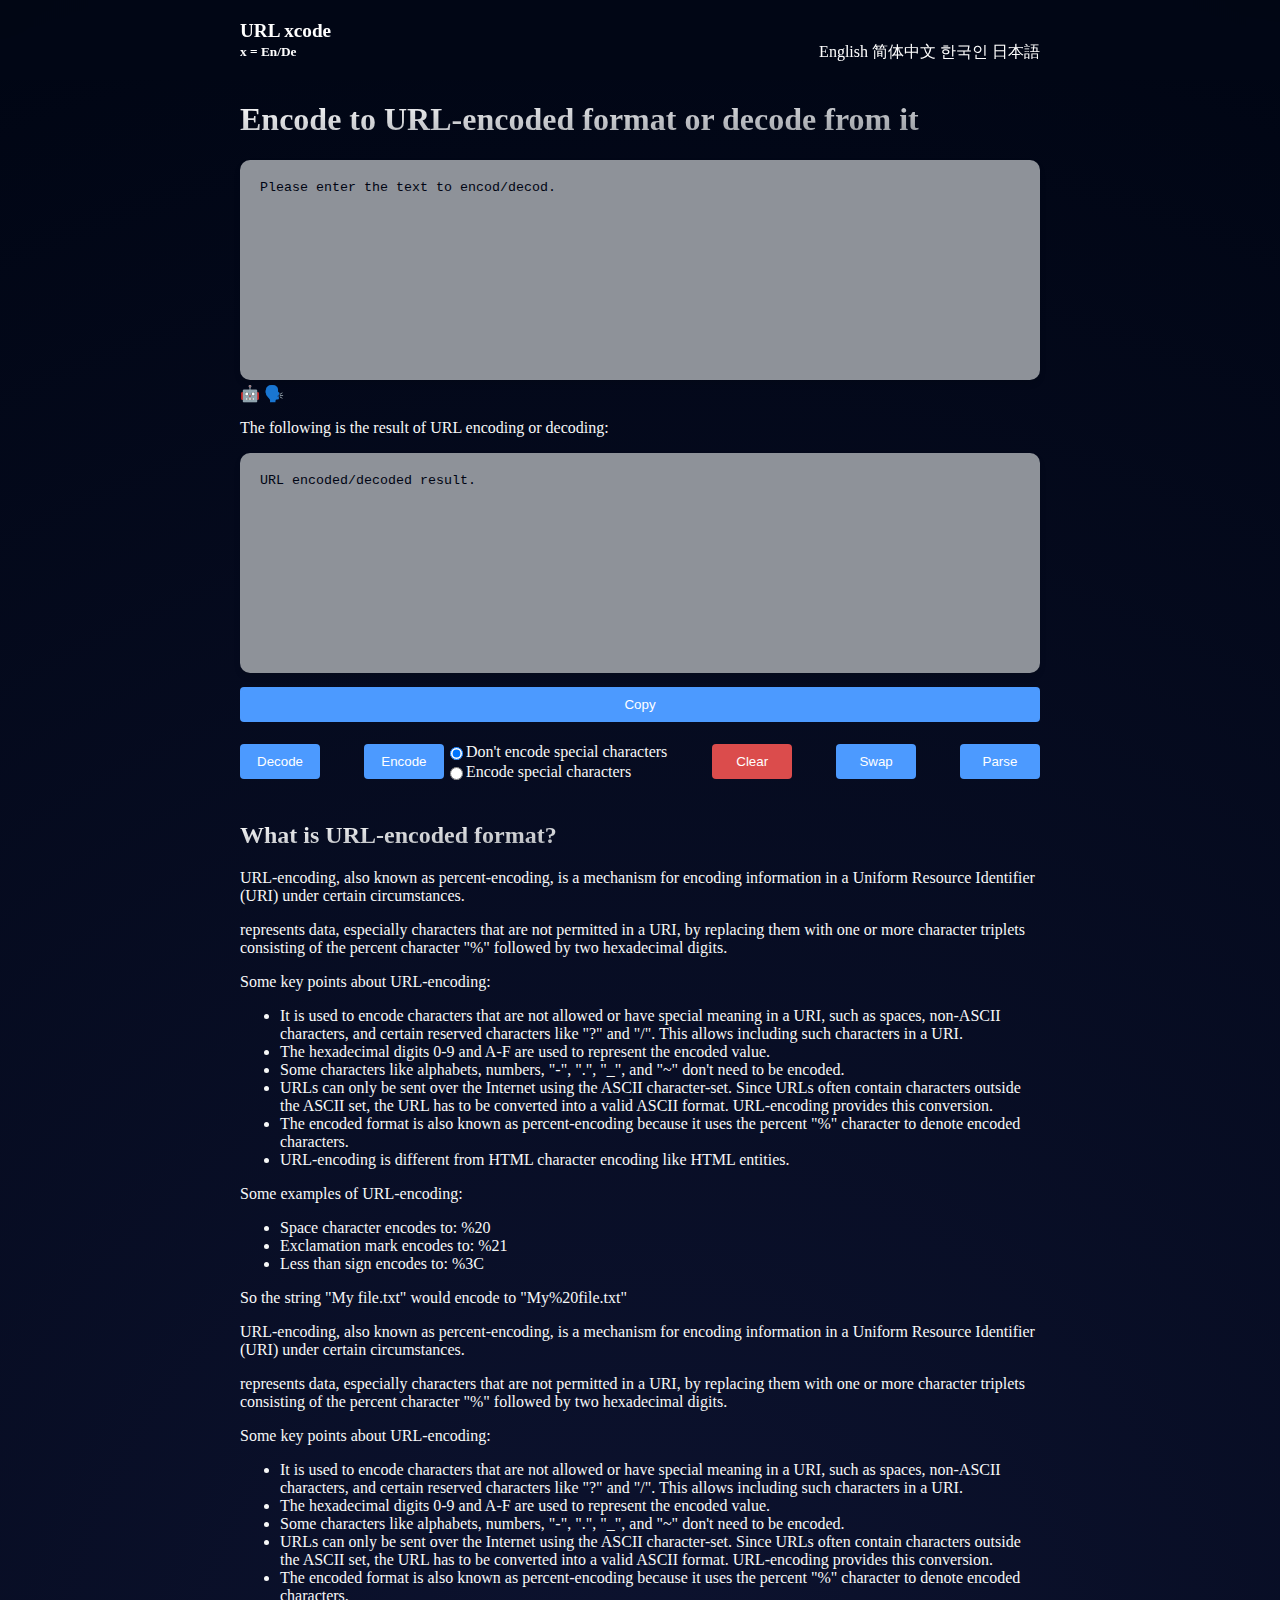
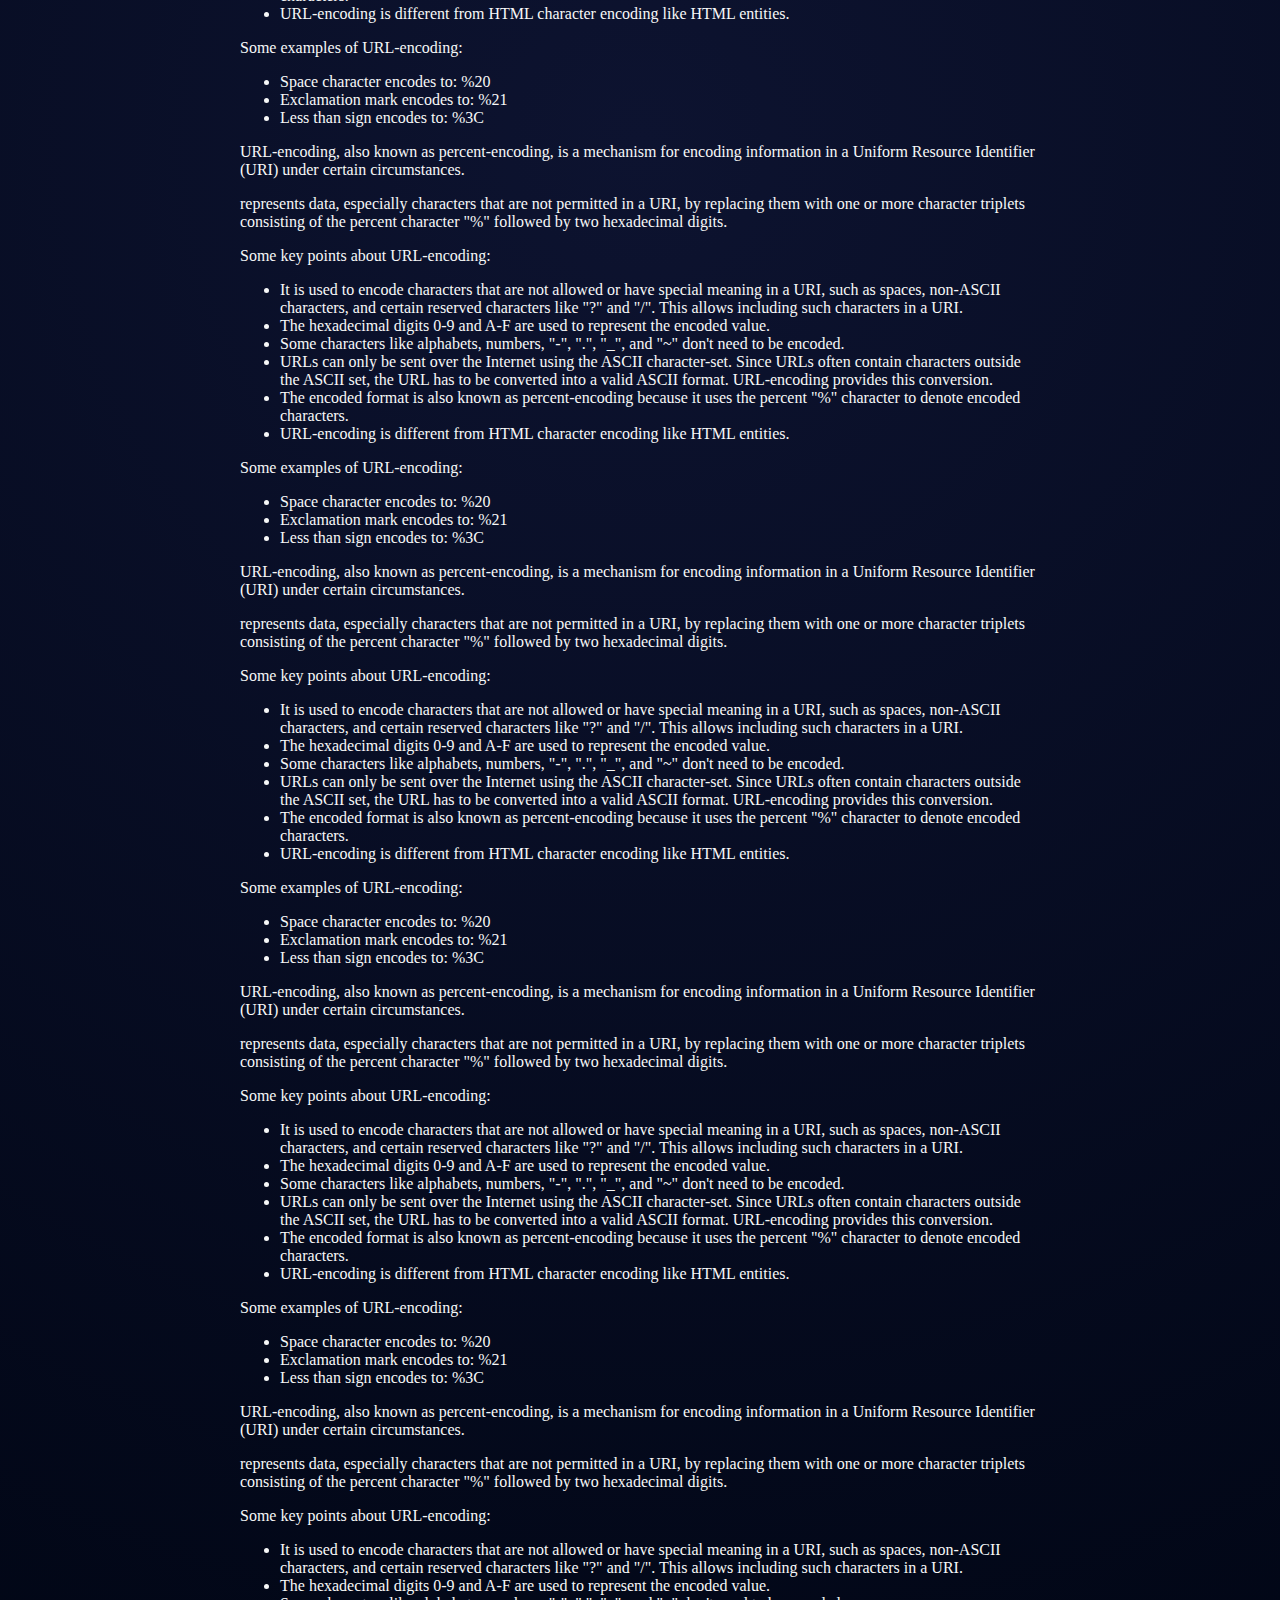
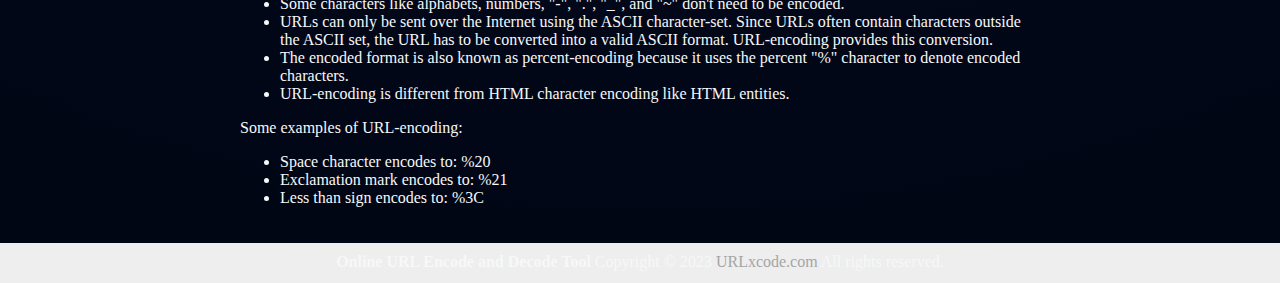
<file: index.html>
<!DOCTYPE html>
<html lang="en">

<head>
  <meta charset="UTF-8" />
  <meta name="viewport" content="width=device-width, initial-scale=1.0" />
  <!-- 百度搜索资源站点验证 -->
  <meta name="baidu-site-verification" content="codeva-yd4vTyGhor" />
  <!-- Google 搜索资源站点验证 -->
  <meta name="google-site-verification" content="h9_G-edVa7uTlUrYdzBl-7zMXQbInCXjG70uZ__CVmk" />
  <title>URL Encode and Decode - Online Tool - URLxcode.com</title>
  <meta name="description"
    content="Encode URL to URL-encoded format or decode from it easily. Our site is an online tool to convert your URL." />
  <link rel="shortcut icon" href="/img/icon/icon16x16.png" type="image/png" sizes="16x16">
  <link rel="shortcut icon" href="/img/icon/icon32x32.png" type="image/png" sizes="32x32">
  <link rel="shortcut icon" href="/img/icon/icon48x48.png" type="image/png" sizes="48x48">
  <link rel="shortcut icon" href="/img/icon/icon64x64.png" type="image/png" sizes="64x64">
  <link rel="shortcut icon" href="/img/icon/icon128x128.png" type="image/png" sizes="128x128">
  <link rel="stylesheet" href="/static/css/index.css" />
  <!-- 私有化部署的 umami 统计分析 -->
  <script async defer data-website-id="1e1604b8-2b44-4b5f-87f8-f65c78879ff4"
    src="https://umami.waringhu.com/umami.js"></script>
  <!-- 百度统计分析 -->
  <script>
    var _hmt = _hmt || [];
    (function () {
      var hm = document.createElement("script");
      hm.src = "https://hm.baidu.com/hm.js?54ef289bd991df8f8430238e83790b15";
      var s = document.getElementsByTagName("script")[0];
      s.parentNode.insertBefore(hm, s);
    })();
  </script>
  <!-- Google 统计分析 -->
  <!-- Google tag (gtag.js) -->
  <script async src="https://www.googletagmanager.com/gtag/js?id=G-B1CEHJ1G63"></script>
  <script>
    window.dataLayer = window.dataLayer || [];
    function gtag() { dataLayer.push(arguments); }
    gtag('js', new Date());

    gtag('config', 'G-B1CEHJ1G63');
  </script>
</head>

<body>
  <header>
    <div class="container">
      <div class="logo">
        <a href="/" id="site-title" title="URL Encode and Decode - Online Tool">
          <span style="font-weight: bolder; font-size: larger">URL xcode</span>
          <br />
          <span style="font-weight: bold; font-size: smaller">x = En/De</span>
        </a>
        <nav>
          <a href="/">English</a>
          <a href="/zh">简体中文</a>
          <a href="/kr">한국인</a>
          <a href="/jp">日本語</a>
        </nav>
      </div>
    </div>
  </header>

  <main class="container">
    <h1>Encode to URL-encoded format or decode from it</h1>
    <div class="text-box">
      <textarea id="input-text" placeholder="Please enter the text to encod/decod."></textarea>
      <span>🤖 🗣️ <span id="error-msg"></span></span>
      <p>The following is the result of URL encoding or decoding:</p>
      <textarea id="output-text" placeholder="URL encoded/decoded result." readonly></textarea>
    </div>
    <div class="btn-func">
      <button id="btn-copy">Copy</button>
      <div class="buttons">
        <button id="btn-decode">Decode</button>
        <div class="encode-func">
          <button id="btn-encode">Encode</button>
          <div class="encode-mode">
            <div class="radio-group">
              <input type="radio" name="encode-mode" id="encode-uri" checked />
              <label for="encode-uri" data-tooltip="Using the encodeURI() method of JavaScript to implement.">Don't
                encode special characters</label>
            </div>
            <div class="radio-group">
              <input type="radio" name="encode-mode" id="encode-uri-component" />
              <label for="encode-uri-component"
                data-tooltip="Using the encodeURIComponent() method of JavaScript to implement.">Encode special
                characters</label>
            </div>
          </div>
        </div>
        <button id="btn-clear">Clear</button>
        <button id="btn-swap">Swap</button>
        <button id="btn-parse">Parse</button>
      </div>
    </div>
    <div class="post">
      <h2>
        <a href="/post/About-URL-encoded.html">What is URL-encoded format?</a>
      </h2>
      <p>
        URL-encoding, also known as percent-encoding, is a mechanism for
        encoding information in a Uniform Resource Identifier (URI) under
        certain circumstances.
      </p>
      <p>
        represents data, especially characters that are not permitted in a
        URI, by replacing them with one or more character triplets consisting
        of the percent character "%" followed by two hexadecimal digits.
      </p>
      <p>Some key points about URL-encoding:</p>
      <ul>
        <li>
          It is used to encode characters that are not allowed or have special
          meaning in a URI, such as spaces, non-ASCII characters, and certain
          reserved characters like "?" and "/". This allows including such
          characters in a URI.
        </li>
        <li>
          The hexadecimal digits 0-9 and A-F are used to represent the encoded
          value.
        </li>
        <li>
          Some characters like alphabets, numbers, "-", ".", "_", and "~"
          don't need to be encoded.
        </li>
        <li>
          URLs can only be sent over the Internet using the ASCII
          character-set. Since URLs often contain characters outside the ASCII
          set, the URL has to be converted into a valid ASCII format.
          URL-encoding provides this conversion.
        </li>
        <li>
          The encoded format is also known as percent-encoding because it uses
          the percent "%" character to denote encoded characters.
        </li>
        <li>
          URL-encoding is different from HTML character encoding like HTML
          entities.
        </li>
      </ul>
      <p>Some examples of URL-encoding:</p>
      <ul>
        <li>Space character encodes to: %20</li>
        <li>Exclamation mark encodes to: %21</li>
        <li>Less than sign encodes to: %3C</li>
      </ul>
      <p>So the string "My file.txt" would encode to "My%20file.txt"</p>
      <p>
        URL-encoding, also known as percent-encoding, is a mechanism for
        encoding information in a Uniform Resource Identifier (URI) under
        certain circumstances.
      </p>
      <p>
        represents data, especially characters that are not permitted in a
        URI, by replacing them with one or more character triplets consisting
        of the percent character "%" followed by two hexadecimal digits.
      </p>
      <p>Some key points about URL-encoding:</p>
      <ul>
        <li>
          It is used to encode characters that are not allowed or have special
          meaning in a URI, such as spaces, non-ASCII characters, and certain
          reserved characters like "?" and "/". This allows including such
          characters in a URI.
        </li>
        <li>
          The hexadecimal digits 0-9 and A-F are used to represent the encoded
          value.
        </li>
        <li>
          Some characters like alphabets, numbers, "-", ".", "_", and "~"
          don't need to be encoded.
        </li>
        <li>
          URLs can only be sent over the Internet using the ASCII
          character-set. Since URLs often contain characters outside the ASCII
          set, the URL has to be converted into a valid ASCII format.
          URL-encoding provides this conversion.
        </li>
        <li>
          The encoded format is also known as percent-encoding because it uses
          the percent "%" character to denote encoded characters.
        </li>
        <li>
          URL-encoding is different from HTML character encoding like HTML
          entities.
        </li>
      </ul>
      <p>Some examples of URL-encoding:</p>
      <ul>
        <li>Space character encodes to: %20</li>
        <li>Exclamation mark encodes to: %21</li>
        <li>Less than sign encodes to: %3C</li>
      </ul>
      <p>
        URL-encoding, also known as percent-encoding, is a mechanism for
        encoding information in a Uniform Resource Identifier (URI) under
        certain circumstances.
      </p>
      <p>
        represents data, especially characters that are not permitted in a
        URI, by replacing them with one or more character triplets consisting
        of the percent character "%" followed by two hexadecimal digits.
      </p>
      <p>Some key points about URL-encoding:</p>
      <ul>
        <li>
          It is used to encode characters that are not allowed or have special
          meaning in a URI, such as spaces, non-ASCII characters, and certain
          reserved characters like "?" and "/". This allows including such
          characters in a URI.
        </li>
        <li>
          The hexadecimal digits 0-9 and A-F are used to represent the encoded
          value.
        </li>
        <li>
          Some characters like alphabets, numbers, "-", ".", "_", and "~"
          don't need to be encoded.
        </li>
        <li>
          URLs can only be sent over the Internet using the ASCII
          character-set. Since URLs often contain characters outside the ASCII
          set, the URL has to be converted into a valid ASCII format.
          URL-encoding provides this conversion.
        </li>
        <li>
          The encoded format is also known as percent-encoding because it uses
          the percent "%" character to denote encoded characters.
        </li>
        <li>
          URL-encoding is different from HTML character encoding like HTML
          entities.
        </li>
      </ul>
      <p>Some examples of URL-encoding:</p>
      <ul>
        <li>Space character encodes to: %20</li>
        <li>Exclamation mark encodes to: %21</li>
        <li>Less than sign encodes to: %3C</li>
      </ul>
      <p>
        URL-encoding, also known as percent-encoding, is a mechanism for
        encoding information in a Uniform Resource Identifier (URI) under
        certain circumstances.
      </p>
      <p>
        represents data, especially characters that are not permitted in a
        URI, by replacing them with one or more character triplets consisting
        of the percent character "%" followed by two hexadecimal digits.
      </p>
      <p>Some key points about URL-encoding:</p>
      <ul>
        <li>
          It is used to encode characters that are not allowed or have special
          meaning in a URI, such as spaces, non-ASCII characters, and certain
          reserved characters like "?" and "/". This allows including such
          characters in a URI.
        </li>
        <li>
          The hexadecimal digits 0-9 and A-F are used to represent the encoded
          value.
        </li>
        <li>
          Some characters like alphabets, numbers, "-", ".", "_", and "~"
          don't need to be encoded.
        </li>
        <li>
          URLs can only be sent over the Internet using the ASCII
          character-set. Since URLs often contain characters outside the ASCII
          set, the URL has to be converted into a valid ASCII format.
          URL-encoding provides this conversion.
        </li>
        <li>
          The encoded format is also known as percent-encoding because it uses
          the percent "%" character to denote encoded characters.
        </li>
        <li>
          URL-encoding is different from HTML character encoding like HTML
          entities.
        </li>
      </ul>
      <p>Some examples of URL-encoding:</p>
      <ul>
        <li>Space character encodes to: %20</li>
        <li>Exclamation mark encodes to: %21</li>
        <li>Less than sign encodes to: %3C</li>
      </ul>
      <p>
        URL-encoding, also known as percent-encoding, is a mechanism for
        encoding information in a Uniform Resource Identifier (URI) under
        certain circumstances.
      </p>
      <p>
        represents data, especially characters that are not permitted in a
        URI, by replacing them with one or more character triplets consisting
        of the percent character "%" followed by two hexadecimal digits.
      </p>
      <p>Some key points about URL-encoding:</p>
      <ul>
        <li>
          It is used to encode characters that are not allowed or have special
          meaning in a URI, such as spaces, non-ASCII characters, and certain
          reserved characters like "?" and "/". This allows including such
          characters in a URI.
        </li>
        <li>
          The hexadecimal digits 0-9 and A-F are used to represent the encoded
          value.
        </li>
        <li>
          Some characters like alphabets, numbers, "-", ".", "_", and "~"
          don't need to be encoded.
        </li>
        <li>
          URLs can only be sent over the Internet using the ASCII
          character-set. Since URLs often contain characters outside the ASCII
          set, the URL has to be converted into a valid ASCII format.
          URL-encoding provides this conversion.
        </li>
        <li>
          The encoded format is also known as percent-encoding because it uses
          the percent "%" character to denote encoded characters.
        </li>
        <li>
          URL-encoding is different from HTML character encoding like HTML
          entities.
        </li>
      </ul>
      <p>Some examples of URL-encoding:</p>
      <ul>
        <li>Space character encodes to: %20</li>
        <li>Exclamation mark encodes to: %21</li>
        <li>Less than sign encodes to: %3C</li>
      </ul>
      <p>
        URL-encoding, also known as percent-encoding, is a mechanism for
        encoding information in a Uniform Resource Identifier (URI) under
        certain circumstances.
      </p>
      <p>
        represents data, especially characters that are not permitted in a
        URI, by replacing them with one or more character triplets consisting
        of the percent character "%" followed by two hexadecimal digits.
      </p>
      <p>Some key points about URL-encoding:</p>
      <ul>
        <li>
          It is used to encode characters that are not allowed or have special
          meaning in a URI, such as spaces, non-ASCII characters, and certain
          reserved characters like "?" and "/". This allows including such
          characters in a URI.
        </li>
        <li>
          The hexadecimal digits 0-9 and A-F are used to represent the encoded
          value.
        </li>
        <li>
          Some characters like alphabets, numbers, "-", ".", "_", and "~"
          don't need to be encoded.
        </li>
        <li>
          URLs can only be sent over the Internet using the ASCII
          character-set. Since URLs often contain characters outside the ASCII
          set, the URL has to be converted into a valid ASCII format.
          URL-encoding provides this conversion.
        </li>
        <li>
          The encoded format is also known as percent-encoding because it uses
          the percent "%" character to denote encoded characters.
        </li>
        <li>
          URL-encoding is different from HTML character encoding like HTML
          entities.
        </li>
      </ul>
      <p>Some examples of URL-encoding:</p>
      <ul>
        <li>Space character encodes to: %20</li>
        <li>Exclamation mark encodes to: %21</li>
        <li>Less than sign encodes to: %3C</li>
      </ul>
    </div>
  </main>

  <footer>
    <div class="container">
      <p><b>Online URL Encode and Decode Tool</b> Copyright &copy; 2023 <a href="/">URLxcode.com</a> All rights reserved.</p>
    </div>
  </footer>

  <script>
    let decodeErrorMsg = "Input cannot be decoded.";
    let encodeErrorMsg = "Input cannot be encoded.";
    let copyBtnTextBefore = "Copy";
    let copyBtnTextAfter = "Copied";
  </script>
  <script src="/static/js/index.js"></script>
  <script src="/static/js/umamiTrack.js"></script>
</body>

</html>
</file>
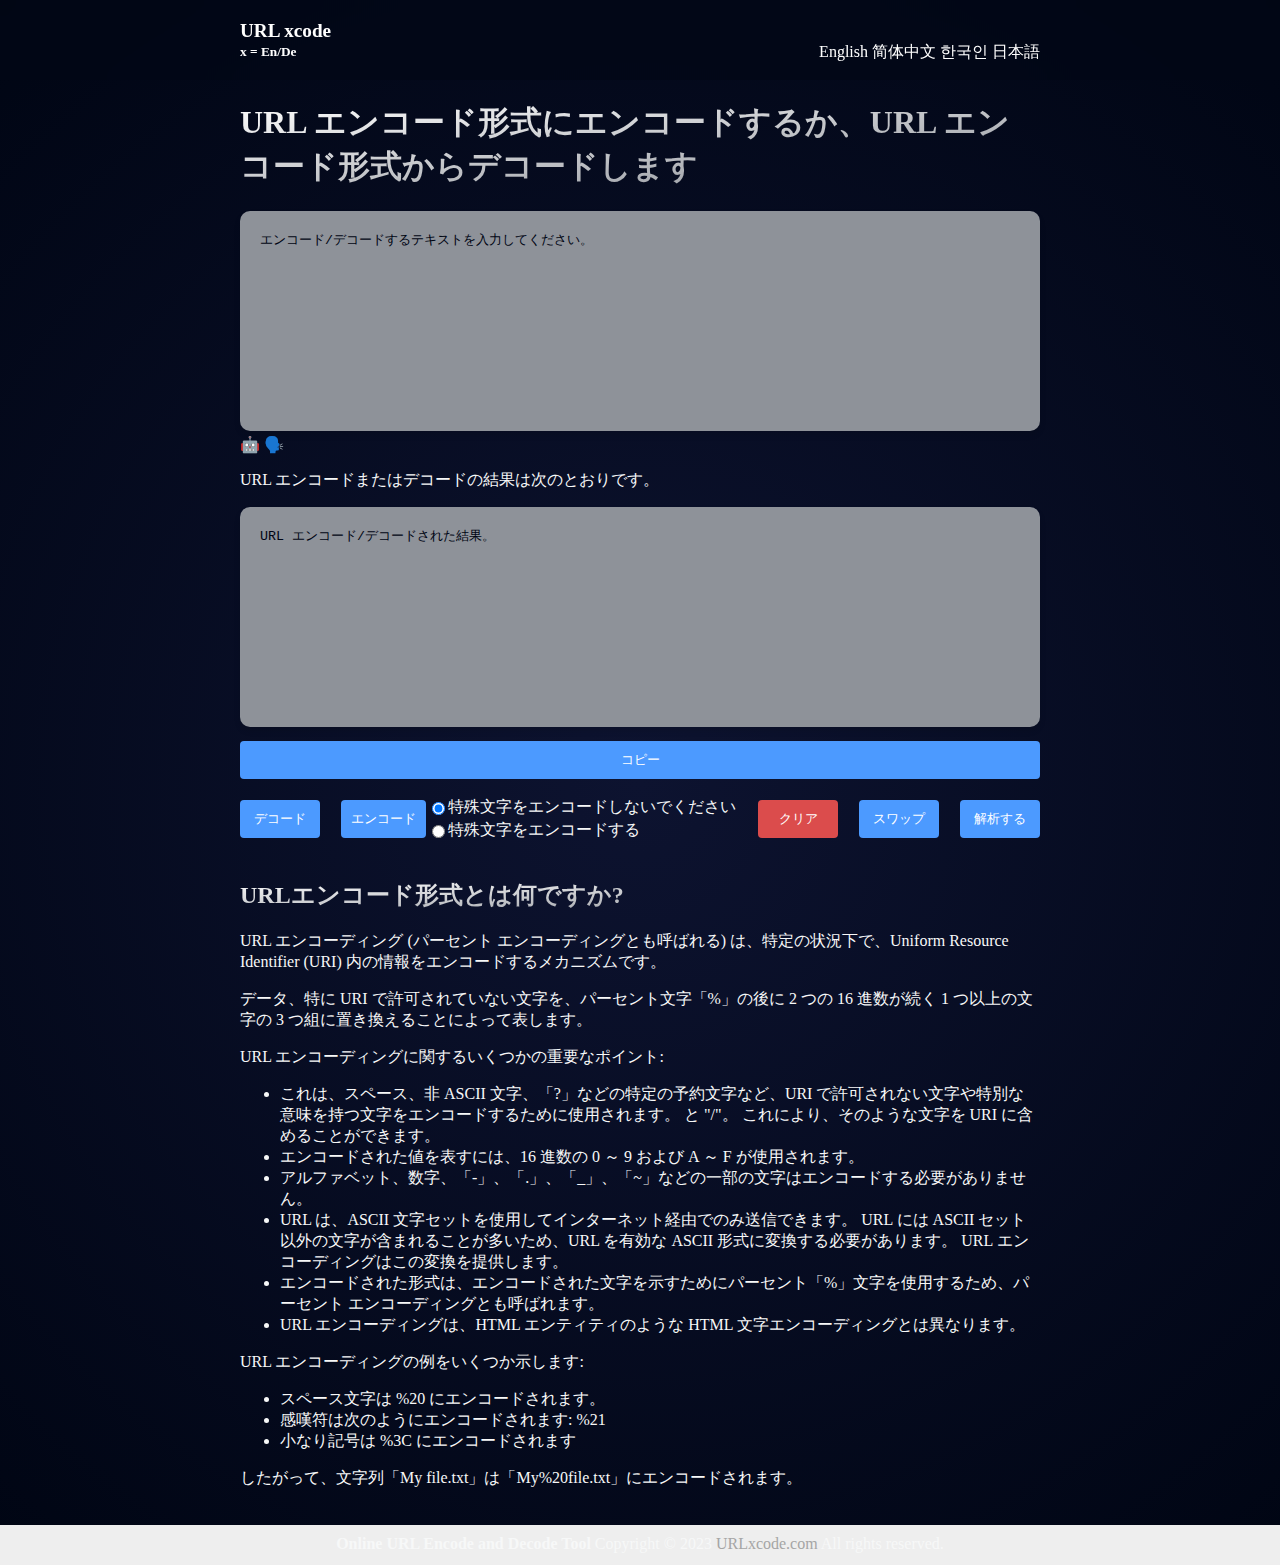
<file: jp/index.html>
<!DOCTYPE html>
<html lang="en">

<head>
  <meta charset="UTF-8" />
  <meta name="viewport" content="width=device-width, initial-scale=1.0" />
  <!-- 百度搜索资源站点验证 -->
  <meta name="baidu-site-verification" content="codeva-yd4vTyGhor" />
  <!-- Google 搜索资源站点验证 -->
  <meta name="google-site-verification" content="h9_G-edVa7uTlUrYdzBl-7zMXQbInCXjG70uZ__CVmk" />
  <title>URL エンコードとデコード - オンライン ツール - URLxcode.com</title>
  <meta name="description"
    content="URL を URL エンコード形式にエンコードしたり、URL エンコード形式から簡単にデコードしたりできます。 私たちのサイトは、URL を変換するオンライン ツールです。" />
  <link rel="shortcut icon" href="/img/icon/icon16x16.png" type="image/png" sizes="16x16">
  <link rel="shortcut icon" href="/img/icon/icon32x32.png" type="image/png" sizes="32x32">
  <link rel="shortcut icon" href="/img/icon/icon48x48.png" type="image/png" sizes="48x48">
  <link rel="shortcut icon" href="/img/icon/icon64x64.png" type="image/png" sizes="64x64">
  <link rel="shortcut icon" href="/img/icon/icon128x128.png" type="image/png" sizes="128x128">
  <link rel="stylesheet" href="/static/css/index.css" />
  <!-- 私有化部署的 umami 统计分析 -->
  <script async defer data-website-id="1e1604b8-2b44-4b5f-87f8-f65c78879ff4"
    src="https://umami.waringhu.com/umami.js"></script>
  <!-- 百度统计分析 -->
  <script>
    var _hmt = _hmt || [];
    (function () {
      var hm = document.createElement("script");
      hm.src = "https://hm.baidu.com/hm.js?54ef289bd991df8f8430238e83790b15";
      var s = document.getElementsByTagName("script")[0];
      s.parentNode.insertBefore(hm, s);
    })();
  </script>
  <!-- Google 统计分析 -->
  <!-- Google tag (gtag.js) -->
  <script async src="https://www.googletagmanager.com/gtag/js?id=G-B1CEHJ1G63"></script>
  <script>
    window.dataLayer = window.dataLayer || [];
    function gtag() { dataLayer.push(arguments); }
    gtag('js', new Date());

    gtag('config', 'G-B1CEHJ1G63');
  </script>
</head>

<body>
  <header>
    <div class="container">
      <div class="logo">
        <a href="/jp" id="site-title" title="URL エンコードとデコード - オンライン ツール">
          <span style="font-weight: bolder; font-size: larger">URL xcode</span>
          <br />
          <span style="font-weight: bold; font-size: smaller">x = En/De</span>
        </a>
        <nav>
          <a href="/">English</a>
          <a href="/zh">简体中文</a>
          <a href="/kr">한국인</a>
          <a href="/jp">日本語</a>
        </nav>
      </div>
    </div>
  </header>

  <main class="container">
    <h1>URL エンコード形式にエンコードするか、URL エンコード形式からデコードします</h1>
    <div class="text-box">
      <textarea id="input-text" placeholder="エンコード/デコードするテキストを入力してください。"></textarea>
      <span>🤖 🗣️ <span id="error-msg"></span></span>
      <p>URL エンコードまたはデコードの結果は次のとおりです。</p>
      <textarea id="output-text" placeholder="URL エンコード/デコードされた結果。" readonly></textarea>
    </div>
    <div class="btn-func">
      <button id="btn-copy">コピー</button>
      <div class="buttons">
        <button id="btn-decode">デコード</button>
        <div class="encode-func">
          <button id="btn-encode">エンコード</button>
          <div class="encode-mode">
            <div class="radio-group">
              <input type="radio" name="encode-mode" id="encode-uri" checked />
              <label for="encode-uri" data-tooltip="JavaScriptのencodeURI()メソッドを使用して実装します。">特殊文字をエンコードしないでください</label>
            </div>
            <div class="radio-group">
              <input type="radio" name="encode-mode" id="encode-uri-component" />
              <label for="encode-uri-component"
                data-tooltip="JavaScriptのencodeURIComponent()メソッドを使用して実装します。">特殊文字をエンコードする</label>
            </div>
          </div>
        </div>
        <button id="btn-clear">クリア</button>
        <button id="btn-swap">スワップ</button>
        <button id="btn-parse">解析する</button>
      </div>
    </div>
    <div class="post">
      <h2>
        <a href="/jp/post/About-URL-encoded.html">URLエンコード形式とは何ですか?</a>
      </h2>
      <p>
        URL エンコーディング (パーセント エンコーディングとも呼ばれる) は、特定の状況下で、Uniform Resource Identifier (URI) 内の情報をエンコードするメカニズムです。
      </p>
      <p>
        データ、特に URI で許可されていない文字を、パーセント文字「%」の後に 2 つの 16 進数が続く 1 つ以上の文字の 3 つ組に置き換えることによって表します。
      </p>
      <p>URL エンコーディングに関するいくつかの重要なポイント:</p>
      <ul>
        <li>
            これは、スペース、非 ASCII 文字、「?」などの特定の予約文字など、URI で許可されない文字や特別な意味を持つ文字をエンコードするために使用されます。 と "/"。 これにより、そのような文字を URI に含めることができます。
        </li>
        <li>
            エンコードされた値を表すには、16 進数の 0 ～ 9 および A ～ F が使用されます。
        </li>
        <li>
            アルファベット、数字、「-」、「.」、「_」、「~」などの一部の文字はエンコードする必要がありません。
        </li>
        <li>
            URL は、ASCII 文字セットを使用してインターネット経由でのみ送信できます。 URL には ASCII セット以外の文字が含まれることが多いため、URL を有効な ASCII 形式に変換する必要があります。 URL エンコーディングはこの変換を提供します。
        </li>
        <li>
            エンコードされた形式は、エンコードされた文字を示すためにパーセント「%」文字を使用するため、パーセント エンコーディングとも呼ばれます。
        </li>
        <li>
            URL エンコーディングは、HTML エンティティのような HTML 文字エンコーディングとは異なります。
        </li>
      </ul>
      <p>URL エンコーディングの例をいくつか示します:</p>
      <ul>
        <li>スペース文字は %20 にエンコードされます。</li>
        <li>感嘆符は次のようにエンコードされます: %21</li>
        <li>小なり記号は %3C にエンコードされます</li>
      </ul>
      <p>したがって、文字列「My file.txt」は「My%20file.txt」にエンコードされます。</p>
    </div>
  </main>

  <footer>
    <div class="container">
      <p><b>Online URL Encode and Decode Tool</b> Copyright &copy; 2023 <a href="/">URLxcode.com</a> All rights reserved.</p>
    </div>
  </footer>

  <script>
    let decodeErrorMsg = "入力をデコードできません。";
    let encodeErrorMsg = "入力をエンコードできません。";
    let copyBtnTextBefore = "コピー";
    let copyBtnTextAfter = "コピーされました";
  </script>
  <script src="/static/js/index.js"></script>
  <script src="/static/js/umamiTrack.js"></script>
</body>

</html>
</file>
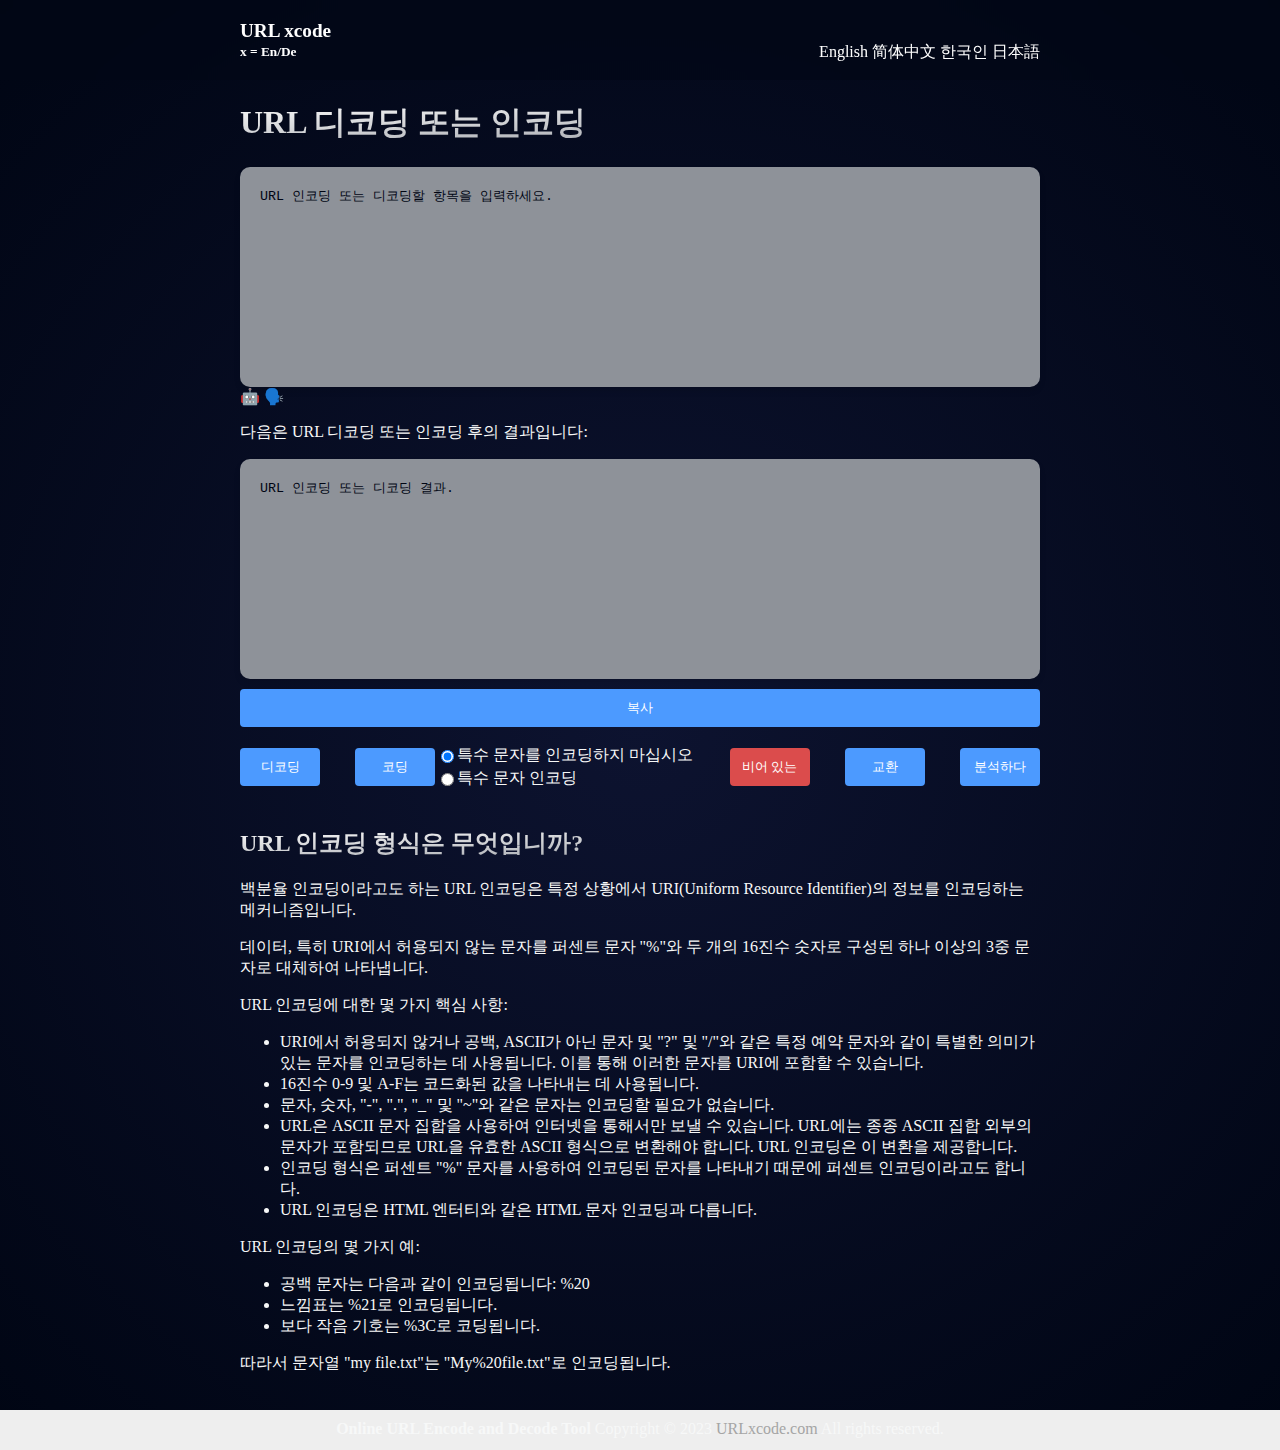
<file: kr/index.html>
<!DOCTYPE html>
<html lang="en">

<head>
  <meta charset="UTF-8" />
  <meta name="viewport" content="width=device-width, initial-scale=1.0" />
  <!-- 百度搜索资源站点验证 -->
  <meta name="baidu-site-verification" content="codeva-yd4vTyGhor" />
  <!-- Google 搜索资源站点验证 -->
  <meta name="google-site-verification" content="h9_G-edVa7uTlUrYdzBl-7zMXQbInCXjG70uZ__CVmk" />
  <title>URL 디코드 인코딩 - 온라인 도구 - URLxcode.com</title>
  <meta name="description" content="URL을 쉽게 디코딩하고 인코딩합니다. 데이터를 온라인으로 변환하는 도구입니다.">
  <link rel="shortcut icon" href="/img/icon/icon16x16.png" type="image/png" sizes="16x16">
  <link rel="shortcut icon" href="/img/icon/icon32x32.png" type="image/png" sizes="32x32">
  <link rel="shortcut icon" href="/img/icon/icon48x48.png" type="image/png" sizes="48x48">
  <link rel="shortcut icon" href="/img/icon/icon64x64.png" type="image/png" sizes="64x64">
  <link rel="shortcut icon" href="/img/icon/icon128x128.png" type="image/png" sizes="128x128">
  <link rel="stylesheet" href="/static/css/index.css">
  <!-- 私有化部署的 umami 统计分析 -->
  <script async defer data-website-id="1e1604b8-2b44-4b5f-87f8-f65c78879ff4"
    src="https://umami.waringhu.com/umami.js"></script>
  <!-- 百度统计分析 -->
  <script>
    var _hmt = _hmt || [];
    (function () {
      var hm = document.createElement("script");
      hm.src = "https://hm.baidu.com/hm.js?54ef289bd991df8f8430238e83790b15";
      var s = document.getElementsByTagName("script")[0];
      s.parentNode.insertBefore(hm, s);
    })();
  </script>
  <!-- Google 统计分析 -->
  <!-- Google tag (gtag.js) -->
  <script async src="https://www.googletagmanager.com/gtag/js?id=G-B1CEHJ1G63"></script>
  <script>
    window.dataLayer = window.dataLayer || [];
    function gtag() { dataLayer.push(arguments); }
    gtag('js', new Date());

    gtag('config', 'G-B1CEHJ1G63');
  </script>
</head>

<body>
  <header>
    <div class="container">
      <div class="logo">
        <a href="/kr" id="site-title" title="URL 인코딩 및 디코딩 - 온라인 도구">
          <span style="font-weight: bolder; font-size: larger;">URL xcode</span>
          <br>
          <span style="font-weight: bold; font-size: smaller;">x = En/De</span>
        </a>
        <nav>
          <a href="/">English</a>
          <a href="/zh">简体中文</a>
          <a href="/kr">한국인</a>
          <a href="/jp">日本語</a>
        </nav>
      </div>
    </div>
  </header>

  <main class="container">
    <h1>URL 디코딩 또는 인코딩</h1>
    <div class="text-box"></div>
    <textarea id="input-text" placeholder="URL 인코딩 또는 디코딩할 항목을 입력하세요."></textarea>
    <span>🤖 🗣️ <span id="error-msg"></span></span>
    <p>다음은 URL 디코딩 또는 인코딩 후의 결과입니다:</p>
    <textarea id="output-text" placeholder="URL 인코딩 또는 디코딩 결과." readonly></textarea>
    </div>
    <div class="btn-func">
      <button id="btn-copy">복사</button>
      <div class="buttons">
        <button id="btn-decode">디코딩</button>
        <div class="encode-func">
          <button id="btn-encode">코딩</button>
          <div class="encode-mode">
            <div class="radio-group">
              <input type="radio" name="encode-mode" id="encode-uri" checked />
              <label for="encode-uri" data-tooltip="JavaScript의 encodeURI() 메서드를 사용하여 구현">특수 문자를 인코딩하지 마십시오</label>
            </div>
            <div class="radio-group">
              <input type="radio" name="encode-mode" id="encode-uri-component" />
              <label for="encode-uri-component" data-tooltip="JavaScript의 encodeURIComponent() 메서드를 사용하여 구현됨">특수 문자 인코딩</label>
            </div>
          </div>
        </div>
        <button id="btn-clear">비어 있는</button>
        <button id="btn-swap">교환</button>
        <button id="btn-parse">분석하다</button>
      </div>
    </div>
    <div class="post">
      <h2><a href="/kr/post/About-URL-encoded.html">URL 인코딩 형식은 무엇입니까?</a></h2>
      <p>백분율 인코딩이라고도 하는 URL 인코딩은 특정 상황에서 URI(Uniform Resource Identifier)의 정보를 인코딩하는 메커니즘입니다.</p>
      <p>데이터, 특히 URI에서 허용되지 않는 문자를 퍼센트 문자 "%"와 두 개의 16진수 숫자로 구성된 하나 이상의 3중 문자로 대체하여 나타냅니다.</p>
      <p>URL 인코딩에 대한 몇 가지 핵심 사항:</p>
      <ul>
        <li>URI에서 허용되지 않거나 공백, ASCII가 아닌 문자 및 "?" 및 "/"와 같은 특정 예약 문자와 같이 특별한 의미가 있는 문자를 인코딩하는 데 사용됩니다. 이를 통해 이러한 문자를 URI에 포함할 수 있습니다.</li>
        <li>16진수 0-9 및 A-F는 코드화된 값을 나타내는 데 사용됩니다.</li>
        <li>문자, 숫자, "-", ".", "_" 및 "~"와 같은 문자는 인코딩할 필요가 없습니다.</li>
        <li>URL은 ASCII 문자 집합을 사용하여 인터넷을 통해서만 보낼 수 있습니다. URL에는 종종 ASCII 집합 외부의 문자가 포함되므로 URL을 유효한 ASCII 형식으로 변환해야 합니다. URL 인코딩은 이 변환을 제공합니다.</li>
        <li>인코딩 형식은 퍼센트 "%" 문자를 사용하여 인코딩된 문자를 나타내기 때문에 퍼센트 인코딩이라고도 합니다.</li>
        <li>URL 인코딩은 HTML 엔터티와 같은 HTML 문자 인코딩과 다릅니다.</li>
      </ul>
      <p>URL 인코딩의 몇 가지 예:</p>
      <ul>
        <li>공백 문자는 다음과 같이 인코딩됩니다: %20</li>
        <li>느낌표는 %21로 인코딩됩니다.</li>
        <li>보다 작음 기호는 %3C로 코딩됩니다.</li>
      </ul>
      <p>따라서 문자열 "my file.txt"는 "My%20file.txt"로 인코딩됩니다.</p>
    </div>
  </main>

  <footer>
    <div class="container">
      <p><b>Online URL Encode and Decode Tool</b> Copyright &copy; 2023 <a href="/">URLxcode.com</a> All rights reserved.</p>
    </div>
  </footer>

  <script>
    let decodeErrorMsg = "입력이 URL 디코딩을 지원하지 않습니다.";
    let encodeErrorMsg = "입력이 URL 인코딩을 지원하지 않습니다.";
    let copyBtnTextBefore = "복사";
    let copyBtnTextAfter = "성공";
  </script>
  <script src="/static/js/index.js"></script>
  <script src="/static/js/umamiTrack.js"></script>
</body>

</html>
</file>
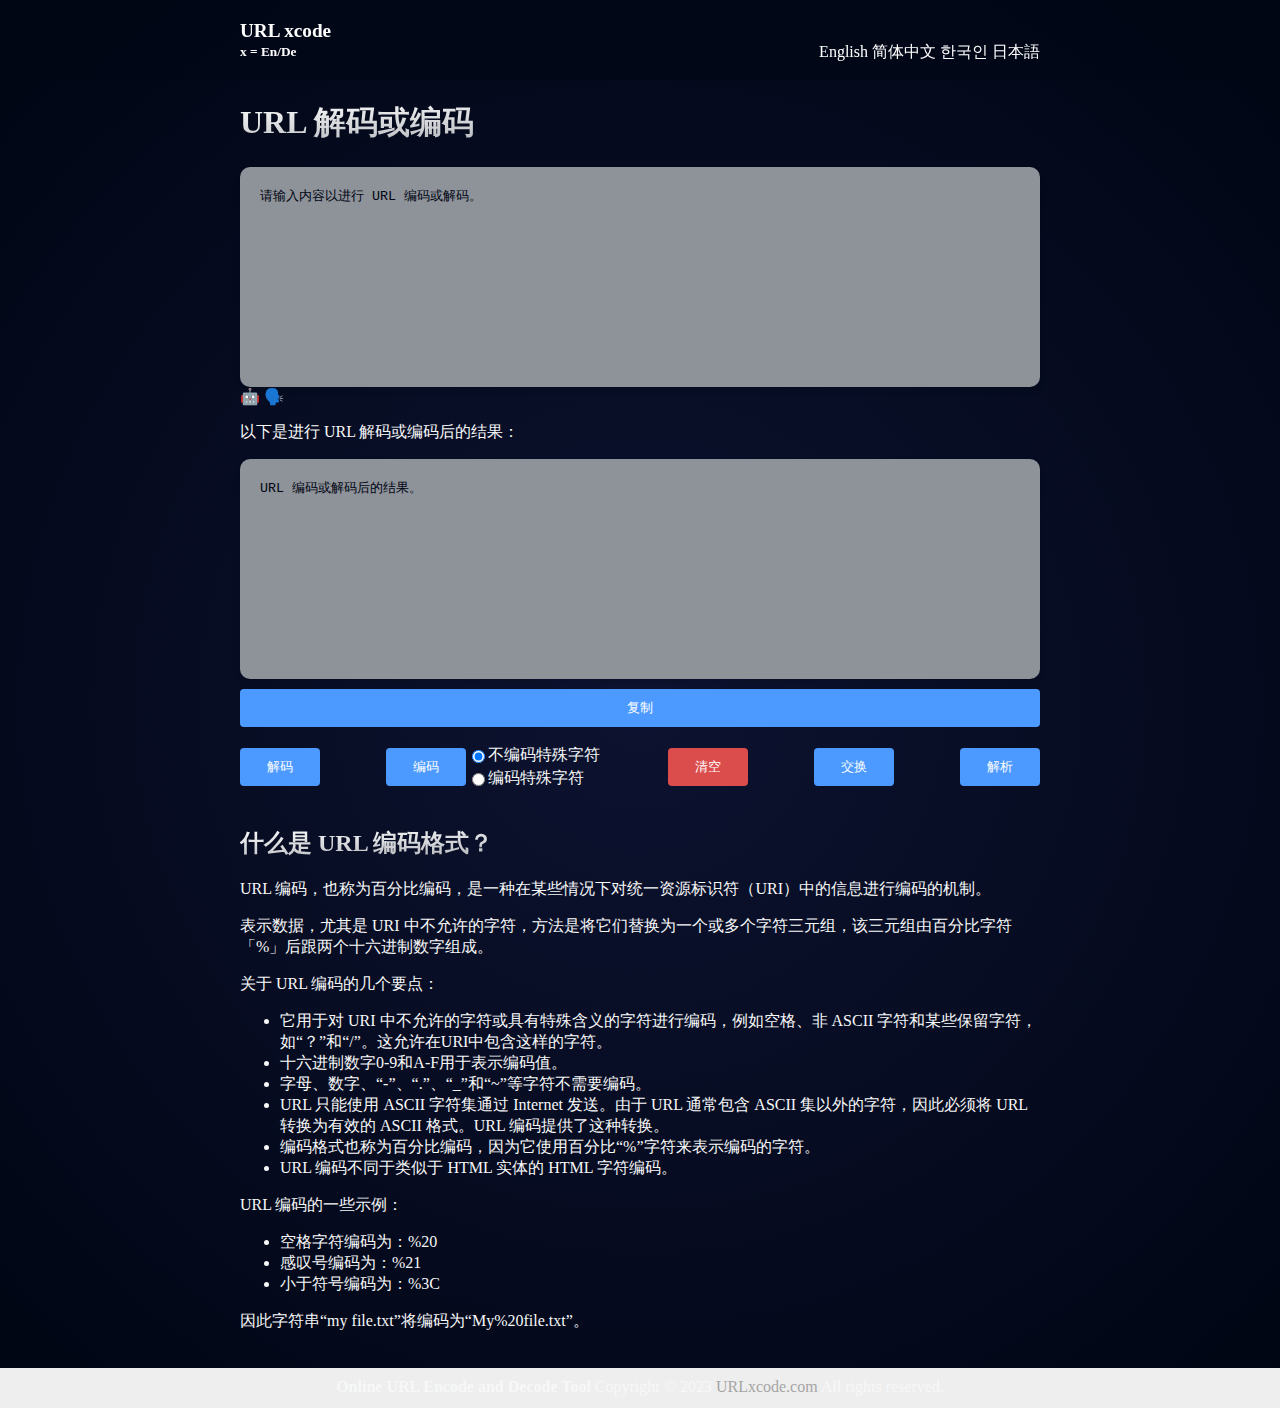
<file: zh/index.html>
<!DOCTYPE html>
<html lang="en">

<head>
  <meta charset="UTF-8" />
  <meta name="viewport" content="width=device-width, initial-scale=1.0" />
  <!-- 百度搜索资源站点验证 -->
  <meta name="baidu-site-verification" content="codeva-yd4vTyGhor" />
  <!-- Google 搜索资源站点验证 -->
  <meta name="google-site-verification" content="h9_G-edVa7uTlUrYdzBl-7zMXQbInCXjG70uZ__CVmk" />
  <title>URL 解码 编码 - 在线工具 - URLxcode.com</title>
  <meta name="description" content="便捷地将 URL 进行 URL 解码、编码。一款在线转换数据的工具。">
  <link rel="shortcut icon" href="/img/icon/icon16x16.png" type="image/png" sizes="16x16">
  <link rel="shortcut icon" href="/img/icon/icon32x32.png" type="image/png" sizes="32x32">
  <link rel="shortcut icon" href="/img/icon/icon48x48.png" type="image/png" sizes="48x48">
  <link rel="shortcut icon" href="/img/icon/icon64x64.png" type="image/png" sizes="64x64">
  <link rel="shortcut icon" href="/img/icon/icon128x128.png" type="image/png" sizes="128x128">
  <link rel="stylesheet" href="/static/css/index.css">
  <!-- 私有化部署的 umami 统计分析 -->
  <script async defer data-website-id="1e1604b8-2b44-4b5f-87f8-f65c78879ff4"
    src="https://umami.waringhu.com/umami.js"></script>
  <!-- 百度统计分析 -->
  <script>
    var _hmt = _hmt || [];
    (function () {
      var hm = document.createElement("script");
      hm.src = "https://hm.baidu.com/hm.js?54ef289bd991df8f8430238e83790b15";
      var s = document.getElementsByTagName("script")[0];
      s.parentNode.insertBefore(hm, s);
    })();
  </script>
  <!-- Google 统计分析 -->
  <!-- Google tag (gtag.js) -->
  <script async src="https://www.googletagmanager.com/gtag/js?id=G-B1CEHJ1G63"></script>
  <script>
    window.dataLayer = window.dataLayer || [];
    function gtag() { dataLayer.push(arguments); }
    gtag('js', new Date());

    gtag('config', 'G-B1CEHJ1G63');
  </script>
</head>

<body>
  <header>
    <div class="container">
      <div class="logo">
        <a href="/zh" id="site-title" title="URL Encode and Decode - Online Tool">
          <span style="font-weight: bolder; font-size: larger;">URL xcode</span>
          <br>
          <span style="font-weight: bold; font-size: smaller;">x = En/De</span>
        </a>
        <nav>
          <a href="/">English</a>
          <a href="/zh">简体中文</a>
          <a href="/kr">한국인</a>
          <a href="/jp">日本語</a>
        </nav>
      </div>
    </div>
  </header>

  <main class="container">
    <h1>URL 解码或编码</h1>
    <div class="text-box"></div>
    <textarea id="input-text" placeholder="请输入内容以进行 URL 编码或解码。"></textarea>
    <span>🤖 🗣️ <span id="error-msg"></span></span>
    <p>以下是进行 URL 解码或编码后的结果：</p>
    <textarea id="output-text" placeholder="URL 编码或解码后的结果。" readonly></textarea>
    </div>
    <div class="btn-func">
      <button id="btn-copy">复制</button>
      <div class="buttons">
        <button id="btn-decode">解码</button>
        <div class="encode-func">
          <button id="btn-encode">编码</button>
          <div class="encode-mode">
            <div class="radio-group">
              <input type="radio" name="encode-mode" id="encode-uri" checked />
              <label for="encode-uri" data-tooltip="使用 JavaScript 的 encodeURI() 方法实现">不编码特殊字符</label>
            </div>
            <div class="radio-group">
              <input type="radio" name="encode-mode" id="encode-uri-component" />
              <label for="encode-uri-component" data-tooltip="使用 JavaScript 的 encodeURIComponent() 方法实现">编码特殊字符</label>
            </div>
          </div>
        </div>
        <button id="btn-clear">清空</button>
        <button id="btn-swap">交换</button>
        <button id="btn-parse">解析</button>
      </div>
    </div>
    <div class="post">
      <h2><a href="/zh/post/About-URL-encoded.html">什么是 URL 编码格式？</a></h2>
      <p>URL 编码，也称为百分比编码，是一种在某些情况下对统一资源标识符（URI）中的信息进行编码的机制。</p>
      <p>表示数据，尤其是 URI 中不允许的字符，方法是将它们替换为一个或多个字符三元组，该三元组由百分比字符「%」后跟两个十六进制数字组成。</p>
      <p>关于 URL 编码的几个要点：</p>
      <ul>
        <li>它用于对 URI 中不允许的字符或具有特殊含义的字符进行编码，例如空格、非 ASCII 字符和某些保留字符，如“？”和“/”。这允许在URI中包含这样的字符。</li>
        <li>十六进制数字0-9和A-F用于表示编码值。</li>
        <li>字母、数字、“-”、“.”、“_”和“~”等字符不需要编码。</li>
        <li>URL 只能使用 ASCII 字符集通过 Internet 发送。由于 URL 通常包含 ASCII 集以外的字符，因此必须将 URL 转换为有效的 ASCII 格式。URL 编码提供了这种转换。</li>
        <li>编码格式也称为百分比编码，因为它使用百分比“%”字符来表示编码的字符。</li>
        <li>URL 编码不同于类似于 HTML 实体的 HTML 字符编码。</li>
      </ul>
      <p>URL 编码的一些示例：</p>
      <ul>
        <li>空格字符编码为：%20</li>
        <li>感叹号编码为：%21</li>
        <li>小于符号编码为：%3C</li>
      </ul>
      <p>因此字符串“my file.txt”将编码为“My%20file.txt”。</p>
    </div>
  </main>

  <footer>
    <div class="container">
      <p><b>Online URL Encode and Decode Tool</b> Copyright &copy; 2023 <a href="/">URLxcode.com</a> All rights reserved.</p>
    </div>
  </footer>

  <script>
    let decodeErrorMsg = "输入的内容不支持 URL 解码。";
    let encodeErrorMsg = "输入的内容不支持 URL 编码。";
    let copyBtnTextBefore = "复制";
    let copyBtnTextAfter = "成功";
  </script>
  <script src="/static/js/index.js"></script>
  <script src="/static/js/umamiTrack.js"></script>
</body>

</html>
</file>
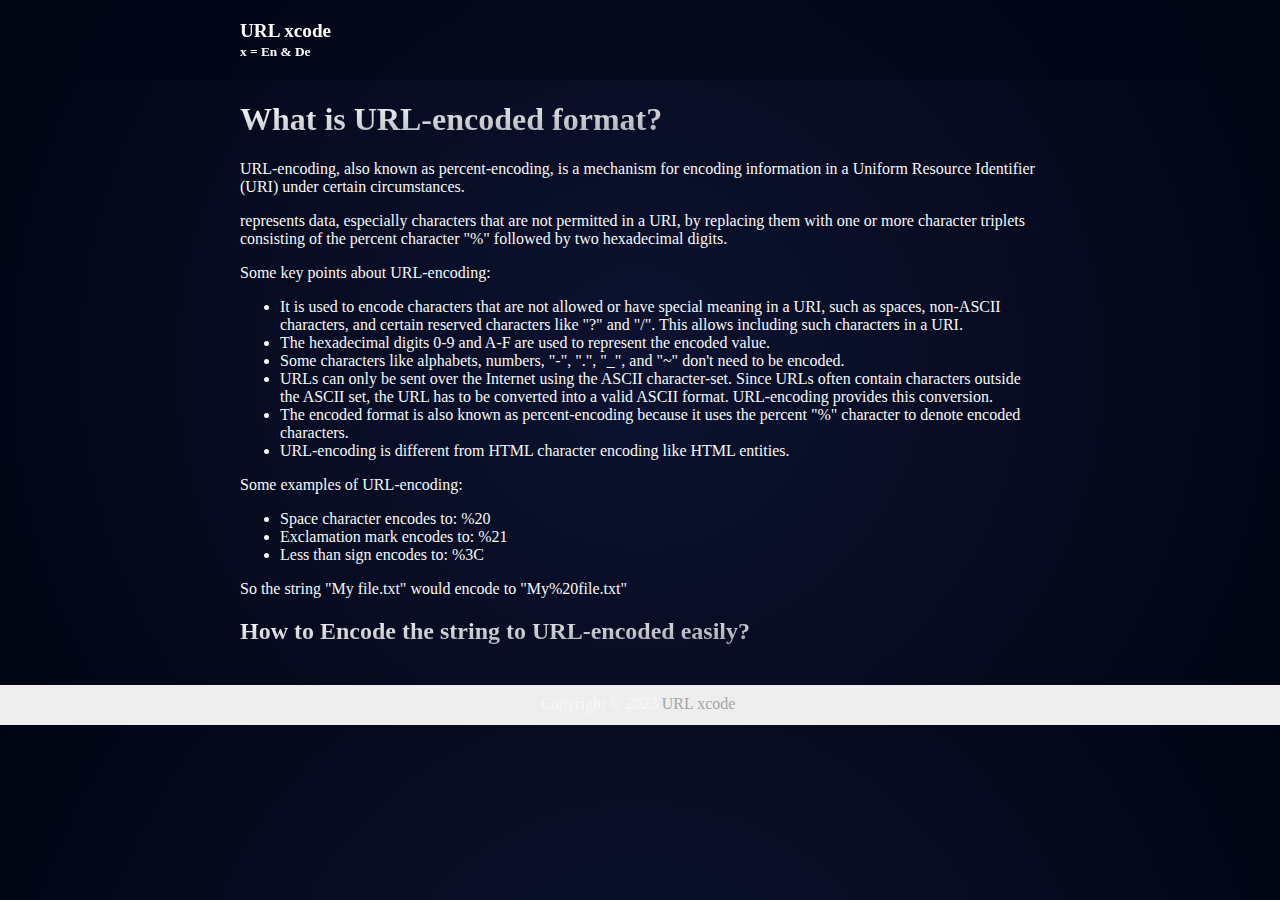
<file: About-URL-encoded.html>
<!DOCTYPE html>
<html lang="en">
  <head>
    <meta charset="UTF-8" />
    <meta name="viewport" content="width=device-width, initial-scale=1.0" />
    <!-- 百度搜索资源站点验证 -->
    <meta name="baidu-site-verification" content="codeva-yd4vTyGhor" />
    <title>URL Encode and Decode - Online Tool - URLxcode.com</title>
    <meta name="description" content="Encode URL to URL-encoded format or decode from it easily. Our site is an online tool to convert your data.">
    <link rel="shortcut icon" href="../img/icon/icon.ico" type="image/x-icon">
    <link rel="stylesheet" href="../static/css/index.css">
    <link rel="canonical" href="https://www.urlxcode.com/">
    <!-- 私有化部署的 umami 统计分析 -->
    <script async defer data-website-id="1e1604b8-2b44-4b5f-87f8-f65c78879ff4" src="https://umami.waringhu.com/umami.js"></script>
    <!-- 百度统计分析 -->
    <script>
      var _hmt = _hmt || [];
      (function() {
        var hm = document.createElement("script");
        hm.src = "https://hm.baidu.com/hm.js?54ef289bd991df8f8430238e83790b15";
        var s = document.getElementsByTagName("script")[0]; 
        s.parentNode.insertBefore(hm, s);
      })();
      </script>
  </head>
  <body>
    <header>
      <div class="container">
        <div class="logo">
          <a href="/" id="site-title" title="URL Encode and Decode - Online Tool">
            <span style="font-weight: bolder; font-size: larger;">URL xcode</span>
            <br>
            <span style="font-weight: bold; font-size: smaller;">x = En & De</span>
          </a>
        </div>
      </div>
    </header>

    <main class="container">
        <div class="post">
          <h1>What is URL-encoded format?</h1>
          <p>URL-encoding, also known as percent-encoding, is a mechanism for encoding information in a Uniform Resource Identifier (URI) under certain circumstances.</p>
          <p>represents data, especially characters that are not permitted in a URI, by replacing them with one or more character triplets consisting of the percent character "%" followed by two hexadecimal digits.</p>
          <p>Some key points about URL-encoding:</p>
          <ul>
            <li>It is used to encode characters that are not allowed or have special meaning in a URI, such as spaces, non-ASCII characters, and certain reserved characters like "?" and "/". This allows including such characters in a URI.</li>
            <li>The hexadecimal digits 0-9 and A-F are used to represent the encoded value.</li>
            <li>Some characters like alphabets, numbers, "-", ".", "_", and "~" don't need to be encoded.</li>
            <li>URLs can only be sent over the Internet using the ASCII character-set. Since URLs often contain characters outside the ASCII set, the URL has to be converted into a valid ASCII format. URL-encoding provides this conversion.</li>
            <li>The encoded format is also known as percent-encoding because it uses the percent "%" character to denote encoded characters.</li>
            <li>URL-encoding is different from HTML character encoding like HTML entities.</li>
          </ul>
          <p>Some examples of URL-encoding:</p>
          <ul>
            <li>Space character encodes to: %20</li>
            <li>Exclamation mark encodes to: %21</li>
            <li>Less than sign encodes to: %3C</li>
          </ul>
          <p>So the string "My file.txt" would encode to "My%20file.txt"</p>
          <h2><a href="/">How to Encode the string to URL-encoded easily?</a></h2>
        </div>
    </main>

    <footer>
        <div class="container">
            <p>Copyright &copy; 2023 <a href="/">URL xcode</a>.</p>
        </div>
    </footer>
  </body>
</html>
</file>
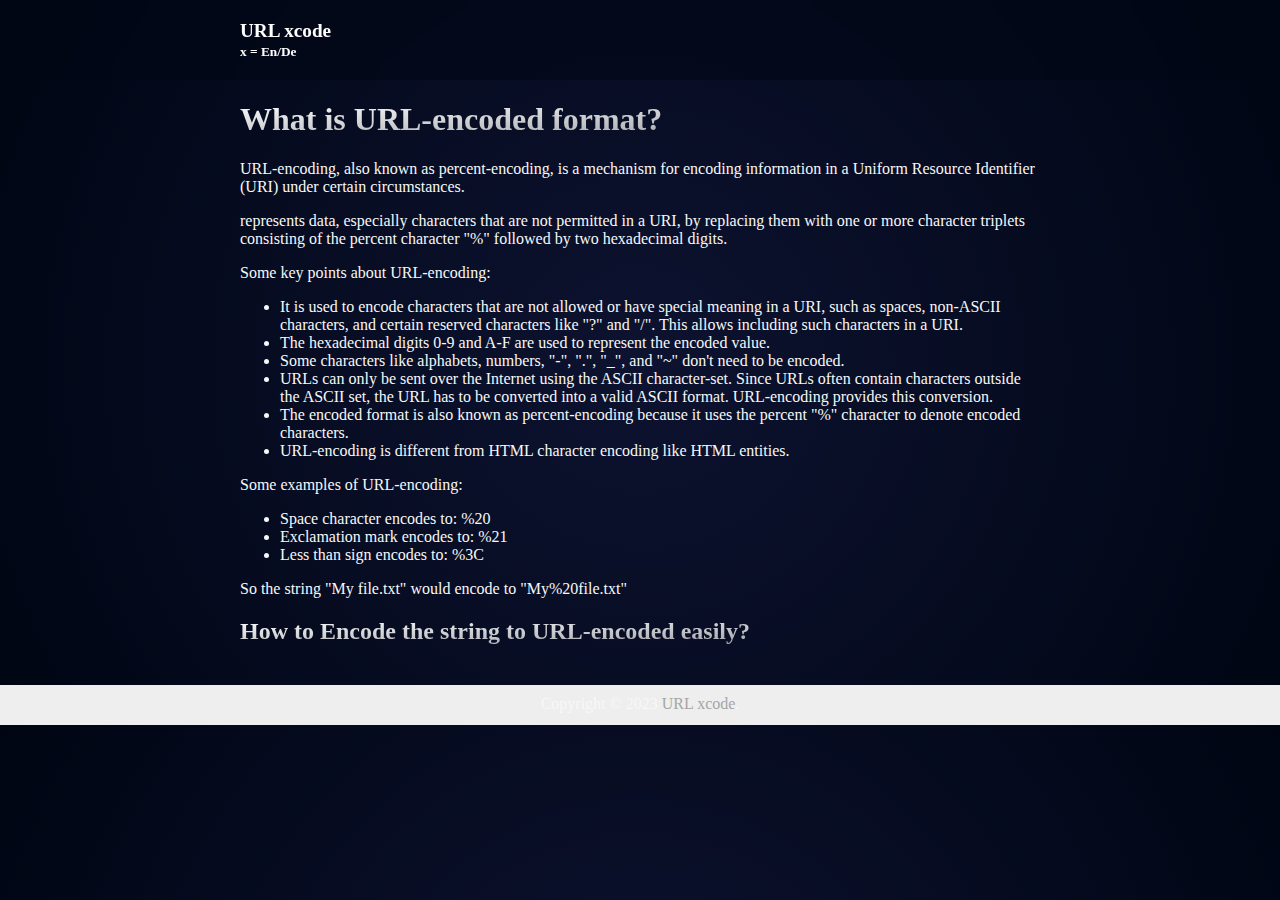
<file: post/About-URL-encoded.html>
<!DOCTYPE html>
<html lang="en">

<head>
  <meta charset="UTF-8" />
  <meta name="viewport" content="width=device-width, initial-scale=1.0" />
  <!-- 百度搜索资源站点验证 -->
  <meta name="baidu-site-verification" content="codeva-yd4vTyGhor" />
  <!-- Google 搜索资源站点验证 -->
  <meta name="google-site-verification" content="h9_G-edVa7uTlUrYdzBl-7zMXQbInCXjG70uZ__CVmk" />
  <title>What is URL-encoded format? - URLxcode.com</title>
  <meta name="description" content="A brief introduction to the URL encoding format.">
  <link rel="shortcut icon" href="img/icon/icon16x16.png" type="image/png" sizes="16x16">
  <link rel="shortcut icon" href="img/icon/icon32x32.png" type="image/png" sizes="32x32">
  <link rel="shortcut icon" href="img/icon/icon48x48.png" type="image/png" sizes="48x48">
  <link rel="shortcut icon" href="img/icon/icon64x64.png" type="image/png" sizes="64x64">
  <link rel="shortcut icon" href="img/icon/icon128x128.png" type="image/png" sizes="128x128">
  <link rel="stylesheet" href="/static/css/index.css">
  <!-- 私有化部署的 umami 统计分析 -->
  <script async defer data-website-id="1e1604b8-2b44-4b5f-87f8-f65c78879ff4"
    src="https://umami.waringhu.com/umami.js"></script>
  <!-- 百度统计分析 -->
  <script>
    var _hmt = _hmt || [];
    (function () {
      var hm = document.createElement("script");
      hm.src = "https://hm.baidu.com/hm.js?54ef289bd991df8f8430238e83790b15";
      var s = document.getElementsByTagName("script")[0];
      s.parentNode.insertBefore(hm, s);
    })();
  </script>
  <!-- Google 统计分析 -->
  <!-- Google tag (gtag.js) -->
  <script async src="https://www.googletagmanager.com/gtag/js?id=G-B1CEHJ1G63"></script>
  <script>
    window.dataLayer = window.dataLayer || [];
    function gtag() { dataLayer.push(arguments); }
    gtag('js', new Date());

    gtag('config', 'G-B1CEHJ1G63');
  </script>
</head>

<body>
  <header>
    <div class="container">
      <div class="logo">
        <a href="/" id="site-title" title="URL Encode and Decode - Online Tool">
          <span style="font-weight: bolder; font-size: larger;">URL xcode</span>
          <br>
          <span style="font-weight: bold; font-size: smaller;">x = En/De</span>
        </a>
      </div>
    </div>
  </header>

  <main class="container">
    <div class="post">
      <h1>What is URL-encoded format?</h1>
      <p>URL-encoding, also known as percent-encoding, is a mechanism for encoding information in a Uniform Resource
        Identifier (URI) under certain circumstances.</p>
      <p>represents data, especially characters that are not permitted in a URI, by replacing them with one or more
        character triplets consisting of the percent character "%" followed by two hexadecimal digits.</p>
      <p>Some key points about URL-encoding:</p>
      <ul>
        <li>It is used to encode characters that are not allowed or have special meaning in a URI, such as spaces,
          non-ASCII characters, and certain reserved characters like "?" and "/". This allows including such characters
          in a URI.</li>
        <li>The hexadecimal digits 0-9 and A-F are used to represent the encoded value.</li>
        <li>Some characters like alphabets, numbers, "-", ".", "_", and "~" don't need to be encoded.</li>
        <li>URLs can only be sent over the Internet using the ASCII character-set. Since URLs often contain characters
          outside the ASCII set, the URL has to be converted into a valid ASCII format. URL-encoding provides this
          conversion.</li>
        <li>The encoded format is also known as percent-encoding because it uses the percent "%" character to denote
          encoded characters.</li>
        <li>URL-encoding is different from HTML character encoding like HTML entities.</li>
      </ul>
      <p>Some examples of URL-encoding:</p>
      <ul>
        <li>Space character encodes to: %20</li>
        <li>Exclamation mark encodes to: %21</li>
        <li>Less than sign encodes to: %3C</li>
      </ul>
      <p>So the string "My file.txt" would encode to "My%20file.txt"</p>
      <h2><a href="/">How to Encode the string to URL-encoded easily?</a></h2>
    </div>
  </main>

  <footer>
    <div class="container">
      <p>Copyright &copy; 2023 <a href="/">URL xcode</a>.</p>
    </div>
  </footer>
</body>

</html>
</file>
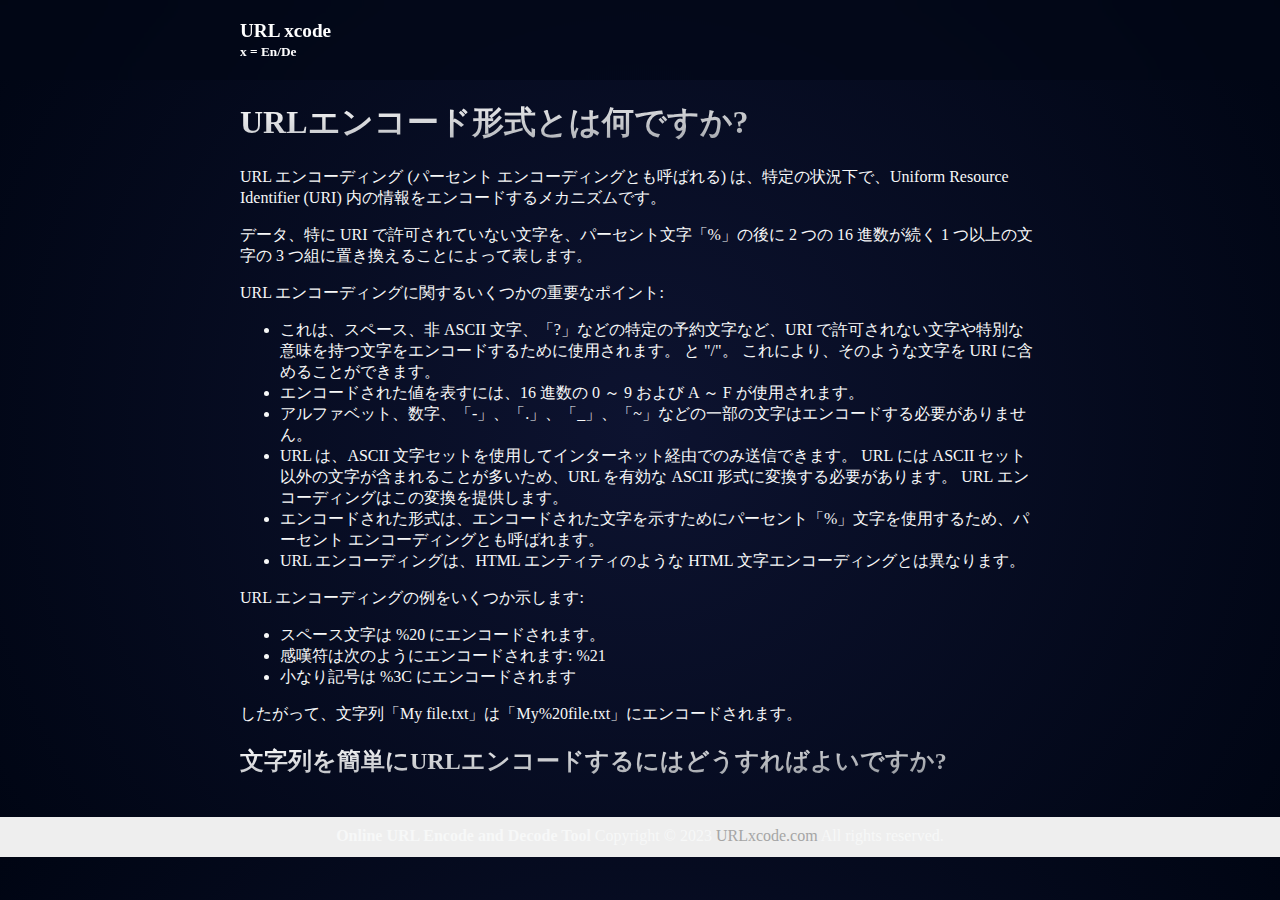
<file: jp/post/About-URL-encoded.html>
<!DOCTYPE html>
<html lang="en">

<head>
  <meta charset="UTF-8" />
  <meta name="viewport" content="width=device-width, initial-scale=1.0" />
  <!-- 百度搜索资源站点验证 -->
  <meta name="baidu-site-verification" content="codeva-yd4vTyGhor" />
  <!-- Google 搜索资源站点验证 -->
  <meta name="google-site-verification" content="h9_G-edVa7uTlUrYdzBl-7zMXQbInCXjG70uZ__CVmk" />
  <title>URLエンコード形式とは何ですか? - URLxcode.com</title>
  <meta name="description" content="URL エンコード形式について簡単に説明します。">
  <link rel="shortcut icon" href="/img/icon/icon16x16.png" type="image/png" sizes="16x16">
  <link rel="shortcut icon" href="/img/icon/icon32x32.png" type="image/png" sizes="32x32">
  <link rel="shortcut icon" href="/img/icon/icon48x48.png" type="image/png" sizes="48x48">
  <link rel="shortcut icon" href="/img/icon/icon64x64.png" type="image/png" sizes="64x64">
  <link rel="shortcut icon" href="/img/icon/icon128x128.png" type="image/png" sizes="128x128">
  <link rel="stylesheet" href="/static/css/index.css">
  <!-- 私有化部署的 umami 统计分析 -->
  <script async defer data-website-id="1e1604b8-2b44-4b5f-87f8-f65c78879ff4"
    src="https://umami.rokcso.com/umami.js"></script>
  <!-- 百度统计分析 -->
  <script>
    var _hmt = _hmt || [];
    (function () {
      var hm = document.createElement("script");
      hm.src = "https://hm.baidu.com/hm.js?54ef289bd991df8f8430238e83790b15";
      var s = document.getElementsByTagName("script")[0];
      s.parentNode.insertBefore(hm, s);
    })();
  </script>
  <!-- Google 统计分析 -->
  <!-- Google tag (gtag.js) -->
  <script async src="https://www.googletagmanager.com/gtag/js?id=G-B1CEHJ1G63"></script>
  <script>
    window.dataLayer = window.dataLayer || [];
    function gtag() { dataLayer.push(arguments); }
    gtag('js', new Date());

    gtag('config', 'G-B1CEHJ1G63');
  </script>
</head>

<body>
  <header>
    <div class="container">
      <div class="logo">
        <a href="/jp" id="site-title" title="URL エンコードとデコード - オンライン ツール">
          <span style="font-weight: bolder; font-size: larger;">URL xcode</span>
          <br>
          <span style="font-weight: bold; font-size: smaller;">x = En/De</span>
        </a>
      </div>
    </div>
  </header>

  <main class="container">
    <div class="post">
      <h1>URLエンコード形式とは何ですか?</h1>
      <p>
        URL エンコーディング (パーセント エンコーディングとも呼ばれる) は、特定の状況下で、Uniform Resource Identifier (URI) 内の情報をエンコードするメカニズムです。
      </p>
      <p>
        データ、特に URI で許可されていない文字を、パーセント文字「%」の後に 2 つの 16 進数が続く 1 つ以上の文字の 3 つ組に置き換えることによって表します。
      </p>
      <p>URL エンコーディングに関するいくつかの重要なポイント:</p>
      <ul>
        <li>
            これは、スペース、非 ASCII 文字、「?」などの特定の予約文字など、URI で許可されない文字や特別な意味を持つ文字をエンコードするために使用されます。 と "/"。 これにより、そのような文字を URI に含めることができます。
        </li>
        <li>
            エンコードされた値を表すには、16 進数の 0 ～ 9 および A ～ F が使用されます。
        </li>
        <li>
            アルファベット、数字、「-」、「.」、「_」、「~」などの一部の文字はエンコードする必要がありません。
        </li>
        <li>
            URL は、ASCII 文字セットを使用してインターネット経由でのみ送信できます。 URL には ASCII セット以外の文字が含まれることが多いため、URL を有効な ASCII 形式に変換する必要があります。 URL エンコーディングはこの変換を提供します。
        </li>
        <li>
            エンコードされた形式は、エンコードされた文字を示すためにパーセント「%」文字を使用するため、パーセント エンコーディングとも呼ばれます。
        </li>
        <li>
            URL エンコーディングは、HTML エンティティのような HTML 文字エンコーディングとは異なります。
        </li>
      </ul>
      <p>URL エンコーディングの例をいくつか示します:</p>
      <ul>
        <li>スペース文字は %20 にエンコードされます。</li>
        <li>感嘆符は次のようにエンコードされます: %21</li>
        <li>小なり記号は %3C にエンコードされます</li>
      </ul>
      <p>したがって、文字列「My file.txt」は「My%20file.txt」にエンコードされます。</p>
      <h2><a href="/jp">文字列を簡単にURLエンコードするにはどうすればよいですか?</a></h2>
    </div>
  </main>

  <footer>
    <div class="container">
      <p><b>Online URL Encode and Decode Tool</b> Copyright &copy; 2023 <a href="/">URLxcode.com</a> All rights reserved.</p>
    </div>
  </footer>
</body>

</html>
</file>
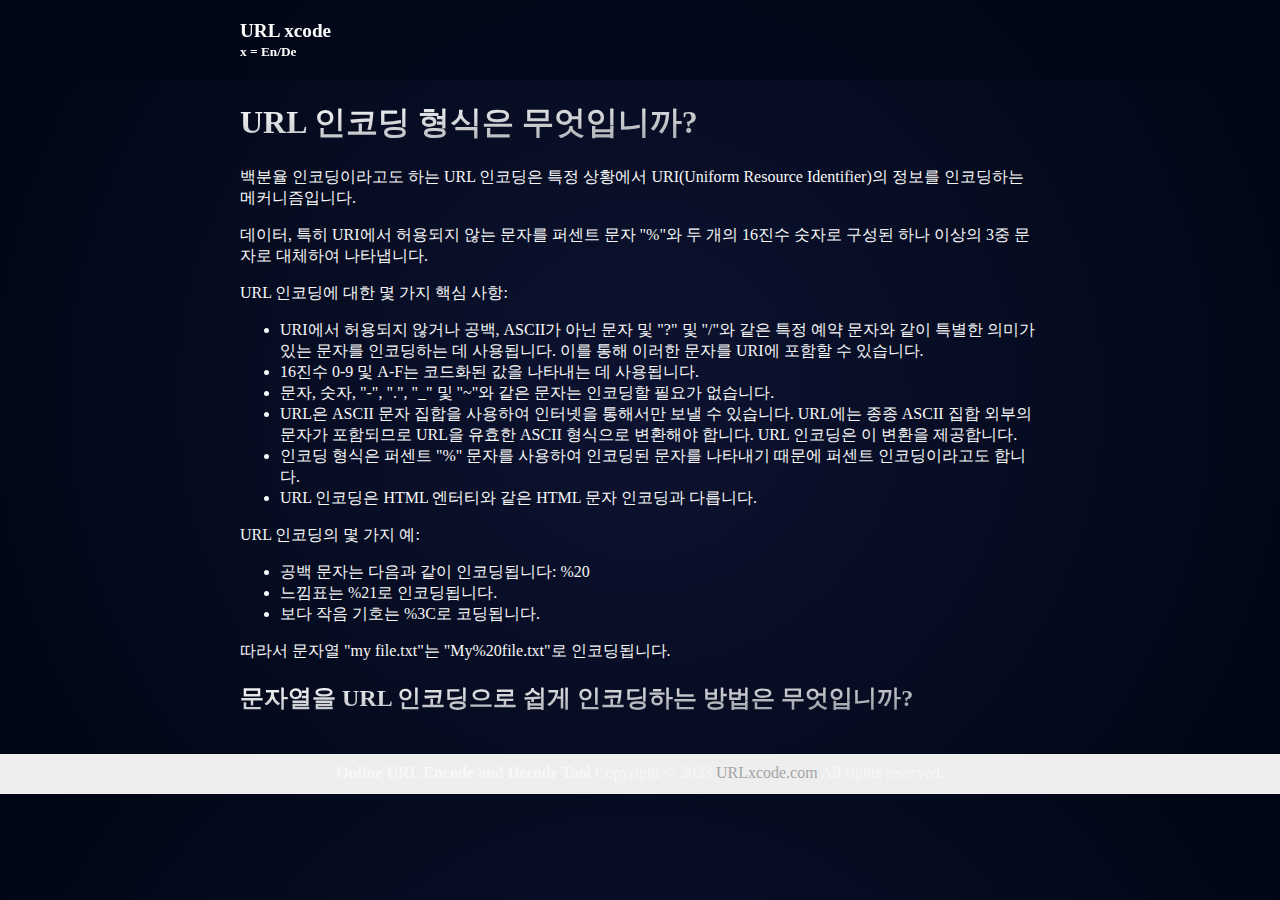
<file: kr/post/About-URL-encoded.html>
<!DOCTYPE html>
<html lang="en">

<head>
  <meta charset="UTF-8" />
  <meta name="viewport" content="width=device-width, initial-scale=1.0" />
  <!-- 百度搜索资源站点验证 -->
  <meta name="baidu-site-verification" content="codeva-yd4vTyGhor" />
  <!-- Google 搜索资源站点验证 -->
  <meta name="google-site-verification" content="h9_G-edVa7uTlUrYdzBl-7zMXQbInCXjG70uZ__CVmk" />
  <title>URL 인코딩 형식이란? - URLxcode.com</title>
  <meta name="description" content="URL 인코딩 형식에 대한 간략한 소개입니다.">
  <link rel="shortcut icon" href="/img/icon/icon16x16.png" type="image/png" sizes="16x16">
  <link rel="shortcut icon" href="/img/icon/icon32x32.png" type="image/png" sizes="32x32">
  <link rel="shortcut icon" href="/img/icon/icon48x48.png" type="image/png" sizes="48x48">
  <link rel="shortcut icon" href="/img/icon/icon64x64.png" type="image/png" sizes="64x64">
  <link rel="shortcut icon" href="/img/icon/icon128x128.png" type="image/png" sizes="128x128">
  <link rel="stylesheet" href="/static/css/index.css">
  <!-- 私有化部署的 umami 统计分析 -->
  <script async defer data-website-id="1e1604b8-2b44-4b5f-87f8-f65c78879ff4"
    src="https://umami.rokcso.com/umami.js"></script>
  <!-- 百度统计分析 -->
  <script>
    var _hmt = _hmt || [];
    (function () {
      var hm = document.createElement("script");
      hm.src = "https://hm.baidu.com/hm.js?54ef289bd991df8f8430238e83790b15";
      var s = document.getElementsByTagName("script")[0];
      s.parentNode.insertBefore(hm, s);
    })();
  </script>
  <!-- Google 统计分析 -->
  <!-- Google tag (gtag.js) -->
  <script async src="https://www.googletagmanager.com/gtag/js?id=G-B1CEHJ1G63"></script>
  <script>
    window.dataLayer = window.dataLayer || [];
    function gtag() { dataLayer.push(arguments); }
    gtag('js', new Date());

    gtag('config', 'G-B1CEHJ1G63');
  </script>
</head>

<body>
  <header>
    <div class="container">
      <div class="logo">
        <a href="/kr" id="site-title" title="URL 인코딩 및 디코딩 - 온라인 도구">
          <span style="font-weight: bolder; font-size: larger;">URL xcode</span>
          <br>
          <span style="font-weight: bold; font-size: smaller;">x = En/De</span>
        </a>
      </div>
    </div>
  </header>

  <main class="container">
    <div class="post">
      <h1>URL 인코딩 형식은 무엇입니까?</h1>
      <p>백분율 인코딩이라고도 하는 URL 인코딩은 특정 상황에서 URI(Uniform Resource Identifier)의 정보를 인코딩하는 메커니즘입니다.</p>
      <p>데이터, 특히 URI에서 허용되지 않는 문자를 퍼센트 문자 "%"와 두 개의 16진수 숫자로 구성된 하나 이상의 3중 문자로 대체하여 나타냅니다.</p>
      <p>URL 인코딩에 대한 몇 가지 핵심 사항:</p>
      <ul>
        <li>URI에서 허용되지 않거나 공백, ASCII가 아닌 문자 및 "?" 및 "/"와 같은 특정 예약 문자와 같이 특별한 의미가 있는 문자를 인코딩하는 데 사용됩니다. 이를 통해 이러한 문자를 URI에 포함할 수 있습니다.</li>
        <li>16진수 0-9 및 A-F는 코드화된 값을 나타내는 데 사용됩니다.</li>
        <li>문자, 숫자, "-", ".", "_" 및 "~"와 같은 문자는 인코딩할 필요가 없습니다.</li>
        <li>URL은 ASCII 문자 집합을 사용하여 인터넷을 통해서만 보낼 수 있습니다. URL에는 종종 ASCII 집합 외부의 문자가 포함되므로 URL을 유효한 ASCII 형식으로 변환해야 합니다. URL 인코딩은 이 변환을 제공합니다.</li>
        <li>인코딩 형식은 퍼센트 "%" 문자를 사용하여 인코딩된 문자를 나타내기 때문에 퍼센트 인코딩이라고도 합니다.</li>
        <li>URL 인코딩은 HTML 엔터티와 같은 HTML 문자 인코딩과 다릅니다.</li>
      </ul>
      <p>URL 인코딩의 몇 가지 예:</p>
      <ul>
        <li>공백 문자는 다음과 같이 인코딩됩니다: %20</li>
        <li>느낌표는 %21로 인코딩됩니다.</li>
        <li>보다 작음 기호는 %3C로 코딩됩니다.</li>
      </ul>
      <p>따라서 문자열 "my file.txt"는 "My%20file.txt"로 인코딩됩니다.</p>
      <h2><a href="/kr">문자열을 URL 인코딩으로 쉽게 인코딩하는 방법은 무엇입니까?</a></h2>
    </div>
  </main>

  <footer>
    <div class="container">
      <p><b>Online URL Encode and Decode Tool</b> Copyright &copy; 2023 <a href="/">URLxcode.com</a> All rights reserved.</p>
    </div>
  </footer>
</body>

</html>
</file>
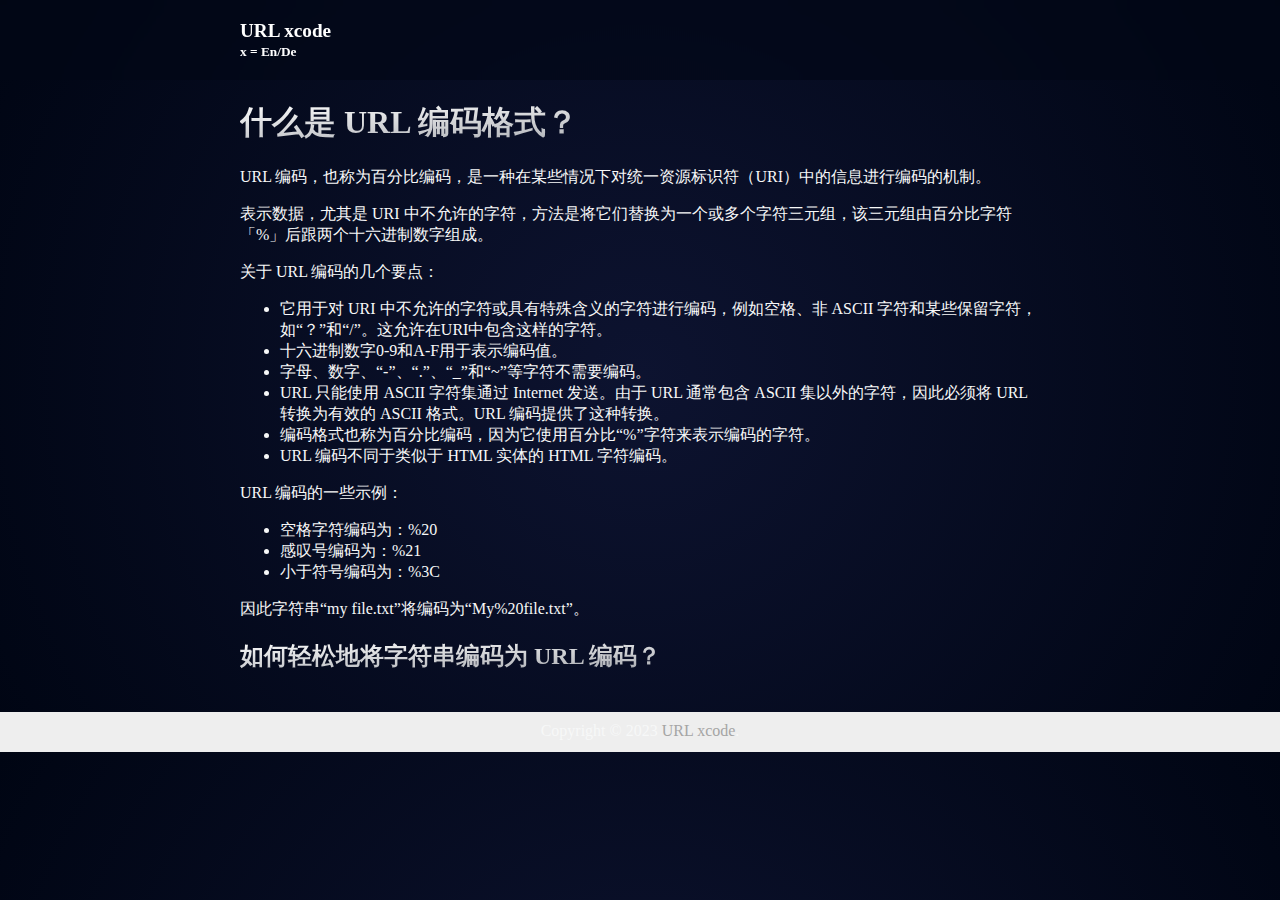
<file: zh/post/About-URL-encoded.html>
<!DOCTYPE html>
<html lang="en">

<head>
  <meta charset="UTF-8" />
  <meta name="viewport" content="width=device-width, initial-scale=1.0" />
  <!-- 百度搜索资源站点验证 -->
  <meta name="baidu-site-verification" content="codeva-yd4vTyGhor" />
  <!-- Google 搜索资源站点验证 -->
  <meta name="google-site-verification" content="h9_G-edVa7uTlUrYdzBl-7zMXQbInCXjG70uZ__CVmk" />
  <title>什么是 URL 编码格式 - URLxcode.com</title>
  <meta name="description" content="关于 URL 编码格式的简短介绍。">
  <link rel="shortcut icon" href="img/icon/icon16x16.png" type="image/png" sizes="16x16">
  <link rel="shortcut icon" href="img/icon/icon32x32.png" type="image/png" sizes="32x32">
  <link rel="shortcut icon" href="img/icon/icon48x48.png" type="image/png" sizes="48x48">
  <link rel="shortcut icon" href="img/icon/icon64x64.png" type="image/png" sizes="64x64">
  <link rel="shortcut icon" href="img/icon/icon128x128.png" type="image/png" sizes="128x128">
  <link rel="stylesheet" href="/static/css/index.css">
  <!-- 私有化部署的 umami 统计分析 -->
  <script async defer data-website-id="1e1604b8-2b44-4b5f-87f8-f65c78879ff4"
    src="https://umami.waringhu.com/umami.js"></script>
  <!-- 百度统计分析 -->
  <script>
    var _hmt = _hmt || [];
    (function () {
      var hm = document.createElement("script");
      hm.src = "https://hm.baidu.com/hm.js?54ef289bd991df8f8430238e83790b15";
      var s = document.getElementsByTagName("script")[0];
      s.parentNode.insertBefore(hm, s);
    })();
  </script>
  <!-- Google 统计分析 -->
  <!-- Google tag (gtag.js) -->
  <script async src="https://www.googletagmanager.com/gtag/js?id=G-B1CEHJ1G63"></script>
  <script>
    window.dataLayer = window.dataLayer || [];
    function gtag() { dataLayer.push(arguments); }
    gtag('js', new Date());

    gtag('config', 'G-B1CEHJ1G63');
  </script>
</head>

<body>
  <header>
    <div class="container">
      <div class="logo">
        <a href="/zh" id="site-title" title="URL Encode and Decode - Online Tool">
          <span style="font-weight: bolder; font-size: larger;">URL xcode</span>
          <br>
          <span style="font-weight: bold; font-size: smaller;">x = En/De</span>
        </a>
      </div>
    </div>
  </header>

  <main class="container">
    <div class="post">
      <h1>什么是 URL 编码格式？</h1>
      <p>URL 编码，也称为百分比编码，是一种在某些情况下对统一资源标识符（URI）中的信息进行编码的机制。</p>
      <p>表示数据，尤其是 URI 中不允许的字符，方法是将它们替换为一个或多个字符三元组，该三元组由百分比字符「%」后跟两个十六进制数字组成。</p>
      <p>关于 URL 编码的几个要点：</p>
      <ul>
        <li>它用于对 URI 中不允许的字符或具有特殊含义的字符进行编码，例如空格、非 ASCII 字符和某些保留字符，如“？”和“/”。这允许在URI中包含这样的字符。</li>
        <li>十六进制数字0-9和A-F用于表示编码值。</li>
        <li>字母、数字、“-”、“.”、“_”和“~”等字符不需要编码。</li>
        <li>URL 只能使用 ASCII 字符集通过 Internet 发送。由于 URL 通常包含 ASCII 集以外的字符，因此必须将 URL 转换为有效的 ASCII 格式。URL 编码提供了这种转换。</li>
        <li>编码格式也称为百分比编码，因为它使用百分比“%”字符来表示编码的字符。</li>
        <li>URL 编码不同于类似于 HTML 实体的 HTML 字符编码。</li>
      </ul>
      <p>URL 编码的一些示例：</p>
      <ul>
        <li>空格字符编码为：%20</li>
        <li>感叹号编码为：%21</li>
        <li>小于符号编码为：%3C</li>
      </ul>
      <p>因此字符串“my file.txt”将编码为“My%20file.txt”。</p>
      <h2><a href="/zh">如何轻松地将字符串编码为 URL 编码？</a></h2>
    </div>
  </main>

  <footer>
    <div class="container">
      <p>Copyright &copy; 2023 <a href="/">URL xcode</a>.</p>
    </div>
  </footer>
</body>

</html>
</file>
<file: static/css/index.css>
body {
  margin: 0;
  background: radial-gradient(circle at 50% 50%, #0D1330, #000513);
  color: #F7F8F8;
}

.container {
  max-width: 800px;
  margin: 0 auto;
}

header {
  color: #F7F8F8;
  padding: 20px;
  height: 40px;
  /* 实现 header 顶层浮起固定 */
  position: fixed;
  top: 0;
  left: 0;
  right: 0;
  /* 实现 header 毛玻璃效果 */
  backdrop-filter: blur(12px);
  background-color: rgba(2, 6, 22, 0.6);
}

header nav {
  float: right;
}

header a {
  color: #fff;
  text-decoration: none;
}

h1, h2, h3 {
  background: linear-gradient(to bottom right, #FFFFFF, #888C94);
  -webkit-background-clip: text;
  -webkit-text-fill-color: transparent; 
}

main {
  display: flex;
  flex-direction: column;

  padding-top: 80px;
}

main textarea {
  width: 760px;
  max-width: 100%;
  min-height: 100px;
  height: 20vh;
  padding: 20px;
  border-radius: 10px;
  text-align: left;
  word-wrap: break-word;
  border: none;
  resize: none;
  outline: none;
  background-color: #8E9299;
  box-shadow: 0 4px 6px rgba(0, 0, 0, 0.1);
  color: #F7F8F8;
}

main textarea::-webkit-input-placeholder {
  color: #000513;
}

.btn-func {
  margin-top: 10px;
}

.buttons {
  display: flex;
  justify-content: space-between;
  align-items: center;
  min-height: 80px;
}

.encode-func {
  display: flex;
  align-items: center;
}

.encode-mode {
  display: flex;
  flex-direction: column;
}

.radio-group {
  display: flex;
  align-items: center;
  padding: 1px;
}

.radio-group label:hover::after {
  content: attr(data-tooltip);
  position: absolute;
  background: #333;
  color: #fff;
  opacity: 0.85;
  padding: 4px 8px;
  border-radius: 4px;
}

.buttons button {
  padding: 10px;
  min-width: 80px;
  border: none;
  background: #4c9aff;
  color: #fff;
  border-radius: 4px;
  cursor: pointer;
}

.buttons button:hover {
  background: #3c8aff;
  box-shadow: 0 0 10px 0px #3c8aff;
}

#btn-clear {
  background: #db4c4c;
}
#btn-clear:hover {
  background: #d40000;
  box-shadow: 0 0 10px 0px #d40000;
}

#btn-copy {
  width: 100%;
  padding: 10px;
  border: none;
  background: #4c9aff;
  color: #fff;
  border-radius: 4px;
  cursor: pointer;
}
#btn-copy:hover {
  background: #3c8aff;
  box-shadow: 0 0 10px 0px #3c8aff;
}

footer {
  margin-top: 20px;
  background: #eee;
  text-align: center;
  padding: 10px;
  height: 20px;
}

footer p {
  margin: 0;
}

footer a {
  color: #a5a5a5;
  text-decoration: none;
}
footer a:hover {
  color: #333;
}

@media (max-width: 600px) {
  header {
    text-align: center;
  }
  header nav {
    float: none;
  }
  .buttons {
    display: flex;
    flex-wrap: wrap;
  }
  .buttons button {
    flex: 1 1 50%;
  }
}
</file>
